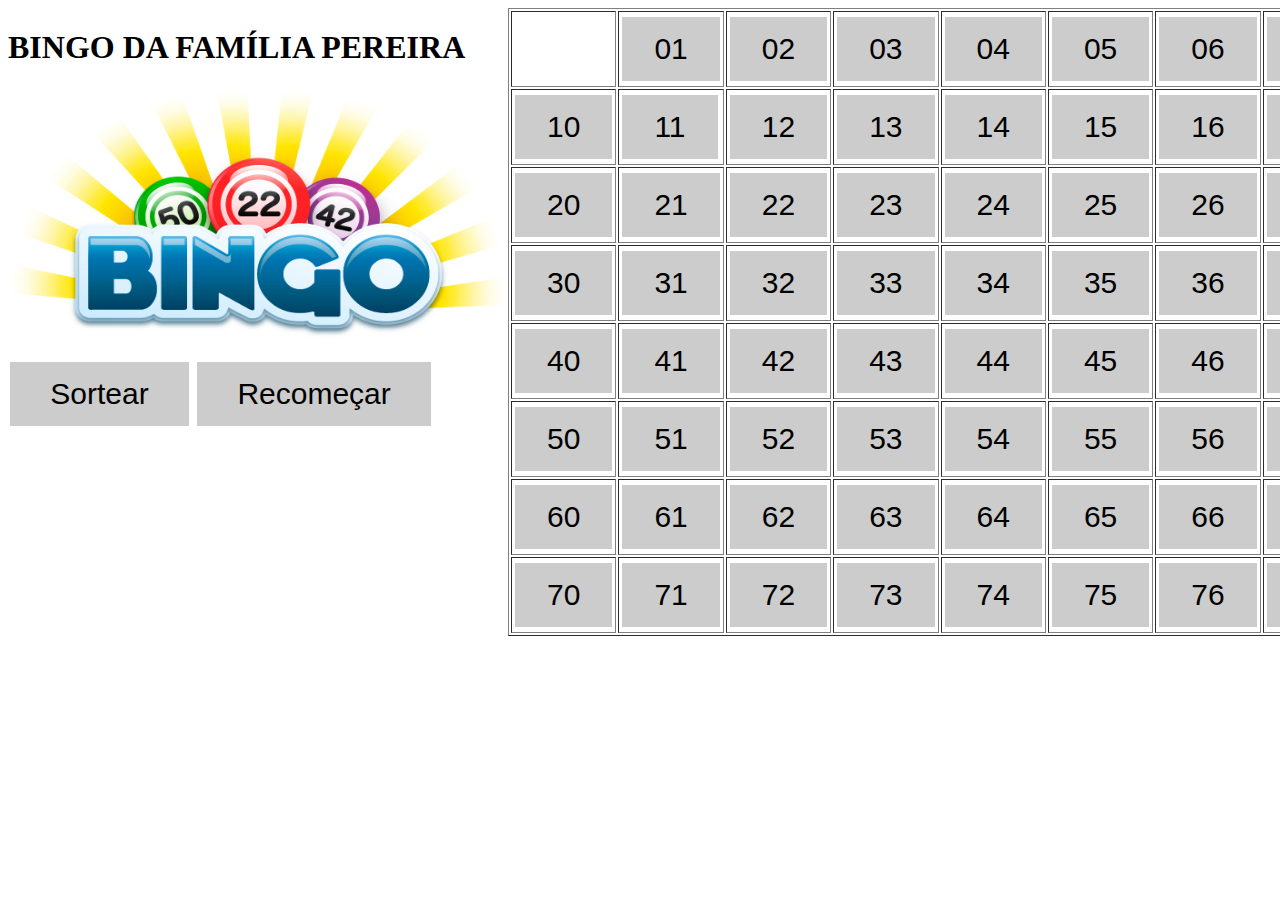
<file: bingo/joyce/index.html>
<!DOCTYPE html>
<!--
To change this license header, choose License Headers in Project Properties.
To change this template file, choose Tools | Templates
and open the template in the editor.
-->
<html >
    <head>
        <title>Bingo</title>
        <meta http-equiv="Content-Type" content="text/html;charset=utf-8" />

        <link rel="stylesheet" type="text/css" href="estilo.css" />
        <script type="text/javascript" src="javascript.js"></script>
        
    </head>
    <body id="corpo">
        <div id="site">

<div id="conteudo">
    
    
       <div id="conteudo-left">     
       <h1>BINGO DA FAMÍLIA PEREIRA</h1>
        
        <p> <img id="bingoFP" src="bingo.jpg" width=500 height="250"> </p>
        
        
        <input type="button" value=" Sortear "  onclick="sorteio()" class="button">
        <input type="button" value=" Recomeçar "  onclick="recomecar()" class="button">
        <h1><p id="parag">  </p></h1>
        <br>
        
        <br>
        </div>
        <div id="conteudo-right">
        <TABLE border="1">
            <TR>
                <TD></TD>
                <TD><input type="button" value="01" id="B1" class="button"></TD>
                <TD><input type="button" value="02" id="B2" class="button" ></TD>
                <TD><input type="button" value="03" id="B3" class="button"></TD>
                <TD><input type="button" value="04" id="B4" class="button"></TD>
                <TD><input type="button" value="05" id="B5" class="button"></TD>
                <TD><input type="button" value="06" id="B6" class="button"></TD>
                <TD><input type="button" value="07" id="B7" class="button"></TD>
                <TD><input type="button" value="08" id="B8" class="button"></TD>
                <TD><input type="button" value="09" id="B9" class="button"></TD>
            </TR>
            <TR>
                <TD><input type="button" value="10" id="B10" class="button"></TD>
                <TD><input type="button" value="11" id="B11" class="button"></TD>
                <TD><input type="button" value="12" id="B12" class="button"></TD>
                <TD><input type="button" value="13" id="B13" class="button"></TD>
                <TD><input type="button" value="14" id="B14" class="button"></TD>
                <TD><input type="button" value="15" id="B15" class="button"></TD>
                <TD><input type="button" value="16" id="B16" class="button"></TD>
                <TD><input type="button" value="17" id="B17" class="button"></TD>
                <TD><input type="button" value="18" id="B18" class="button"></TD>
                <TD><input type="button" value="19" id="B19" class="button"></TD>
            </TR>
            <TR>
                <TD><input type="button" value="20" id="B20" class="button"></TD>
                <TD><input type="button" value="21" id="B21" class="button"></TD>
                <TD><input type="button" value="22" id="B22" class="button"></TD>
                <TD><input type="button" value="23" id="B23" class="button"></TD>
                <TD><input type="button" value="24" id="B24" class="button"></TD>
                <TD><input type="button" value="25" id="B25" class="button"></TD>
                <TD><input type="button" value="26" id="B26" class="button"></TD>
                <TD><input type="button" value="27" id="B27" class="button"></TD>
                <TD><input type="button" value="28" id="B28" class="button"></TD>
                <TD><input type="button" value="29" id="B29" class="button"></TD>
            </TR>
            <TR>
                <TD><input type="button" value="30" id="B30" class="button"></TD>
                <TD><input type="button" value="31" id="B31" class="button"></TD>
                <TD><input type="button" value="32" id="B32" class="button"></TD>
                <TD><input type="button" value="33" id="B33" class="button"></TD>
                <TD><input type="button" value="34" id="B34" class="button"></TD>
                <TD><input type="button" value="35" id="B35" class="button"></TD>
                <TD><input type="button" value="36" id="B36" class="button"></TD>
                <TD><input type="button" value="37" id="B37" class="button"></TD>
                <TD><input type="button" value="38" id="B38" class="button"></TD>
                <TD><input type="button" value="39" id="B39" class="button"></TD>
            </TR>
            <TR>
                <TD><input type="button" value="40" id="B40" class="button"></TD>
                <TD><input type="button" value="41" id="B41" class="button"></TD>
                <TD><input type="button" value="42" id="B42" class="button"></TD>
                <TD><input type="button" value="43" id="B43" class="button"></TD>
                <TD><input type="button" value="44" id="B44" class="button"></TD>
                <TD><input type="button" value="45" id="B45" class="button"></TD>
                <TD><input type="button" value="46" id="B46" class="button"></TD>
                <TD><input type="button" value="47" id="B47" class="button"></TD>
                <TD><input type="button" value="48" id="B48" class="button"></TD>
                <TD><input type="button" value="49" id="B49" class="button"></TD>
            </TR>
            <TR>
                <TD><input type="button" value="50" id="B50" class="button"></TD>
                <TD><input type="button" value="51" id="B51" class="button"></TD>
                <TD><input type="button" value="52" id="B52" class="button"></TD>
                <TD><input type="button" value="53" id="B53" class="button"></TD>
                <TD><input type="button" value="54" id="B54" class="button"></TD>
                <TD><input type="button" value="55" id="B55" class="button"></TD>
                <TD><input type="button" value="56" id="B56" class="button"></TD>
                <TD><input type="button" value="57" id="B57" class="button"></TD>
                <TD><input type="button" value="58" id="B58" class="button"></TD>
                <TD><input type="button" value="59" id="B59" class="button"></TD>
            </TR>
            <TR>
                <TD><input type="button" value="60" id="B60" class="button"></TD>
                <TD><input type="button" value="61" id="B61" class="button"></TD>
                <TD><input type="button" value="62" id="B62" class="button"></TD>
                <TD><input type="button" value="63" id="B63" class="button"></TD>
                <TD><input type="button" value="64" id="B64" class="button"></TD>
                <TD><input type="button" value="65" id="B65" class="button"></TD>
                <TD><input type="button" value="66" id="B66" class="button"></TD>
                <TD><input type="button" value="67" id="B67" class="button"></TD>
                <TD><input type="button" value="68" id="B68" class="button"></TD>
                <TD><input type="button" value="69" id="B69" class="button"></TD>
            </TR>
            <TR>
                <TD><input type="button" value="70" id="B70" class="button"></TD>
                <TD><input type="button" value="71" id="B71" class="button"></TD>
                <TD><input type="button" value="72" id="B72" class="button"></TD>
                <TD><input type="button" value="73" id="B73" class="button"></TD>
                <TD><input type="button" value="74" id="B74" class="button"></TD>
                <TD><input type="button" value="75" id="B75" class="button"></TD>
                <TD><input type="button" value="76" id="B76" class="button"></TD>
                <TD><input type="button" value="77" id="B77" class="button"></TD>
                <TD><input type="button" value="78" id="B78" class="button"></TD>
                <TD><input type="button" value="79" id="B79" class="button"></TD>
            </TR>
        </table>
    </div>
      </div>
            </div>
    </body>
</html>
</file>
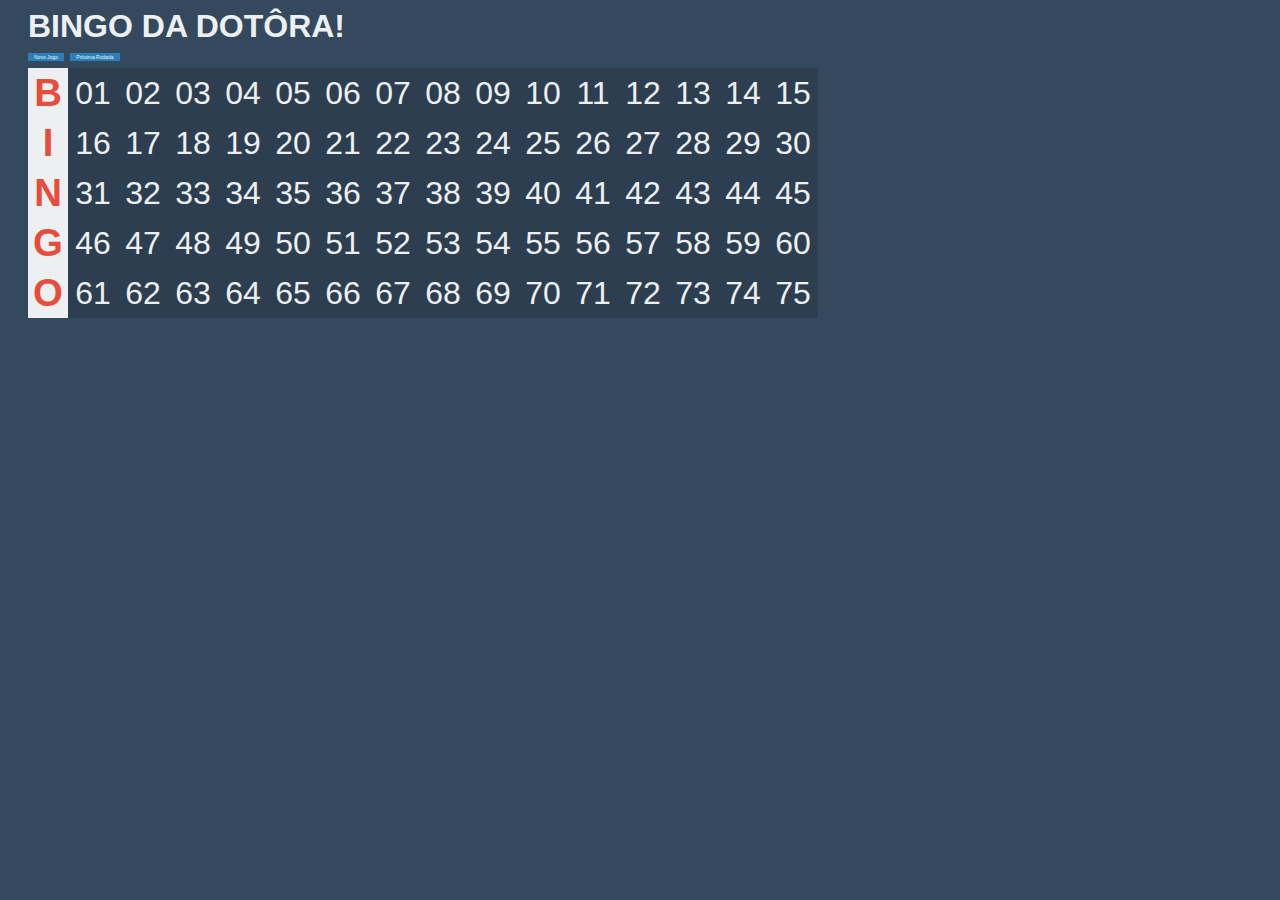
<file: stuff/bingo/index.html>
<!DOCTYPE html>
<html>
	<head>
		<meta http-equiv="Content-Type" content="text/html; charset=UTF-8"/>
		<meta name="viewport" content="width=device-width, initial-scale=1.0"/>

		<title>BINGO Online</title>

		<link href="style/style.css" type="text/css" rel="stylesheet" media="screen,projection"/>
	</head>

	<body>
		<h1>BINGO DA DOTÔRA!</h1>
		<div id="bingo-board-actions">
			<input type="button" id="bingo-board-startNewGame" value="Novo Jogo" />
			<input type="button" id="bingo-board-playNext" value="Próxima Rodada" />
		</div>
		<div id="bingo-board">
		</div>

		<script type="text/javascript" src="https://code.jquery.com/jquery-2.1.1.min.js"></script>
		<script src="script/init.js"></script>
		<script src="script/text.js"></script>
	</body>
</html>
</file>
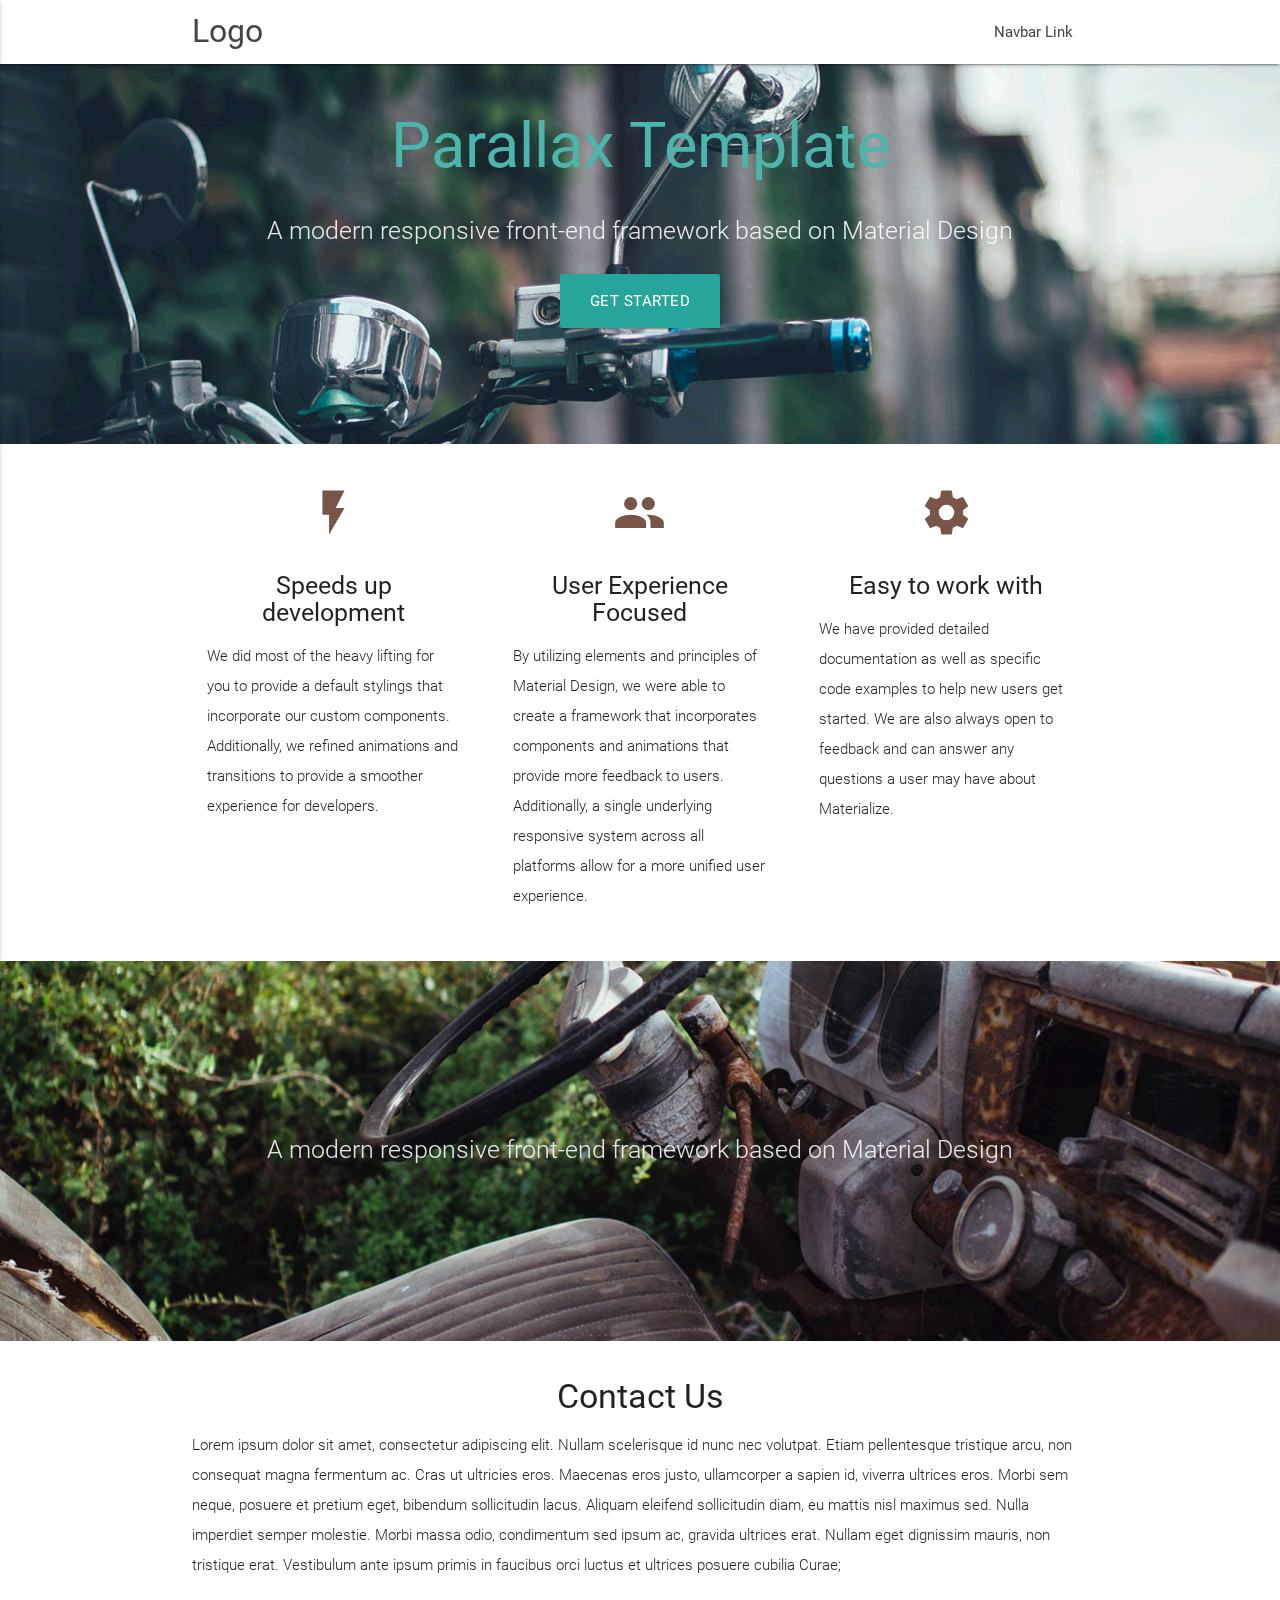
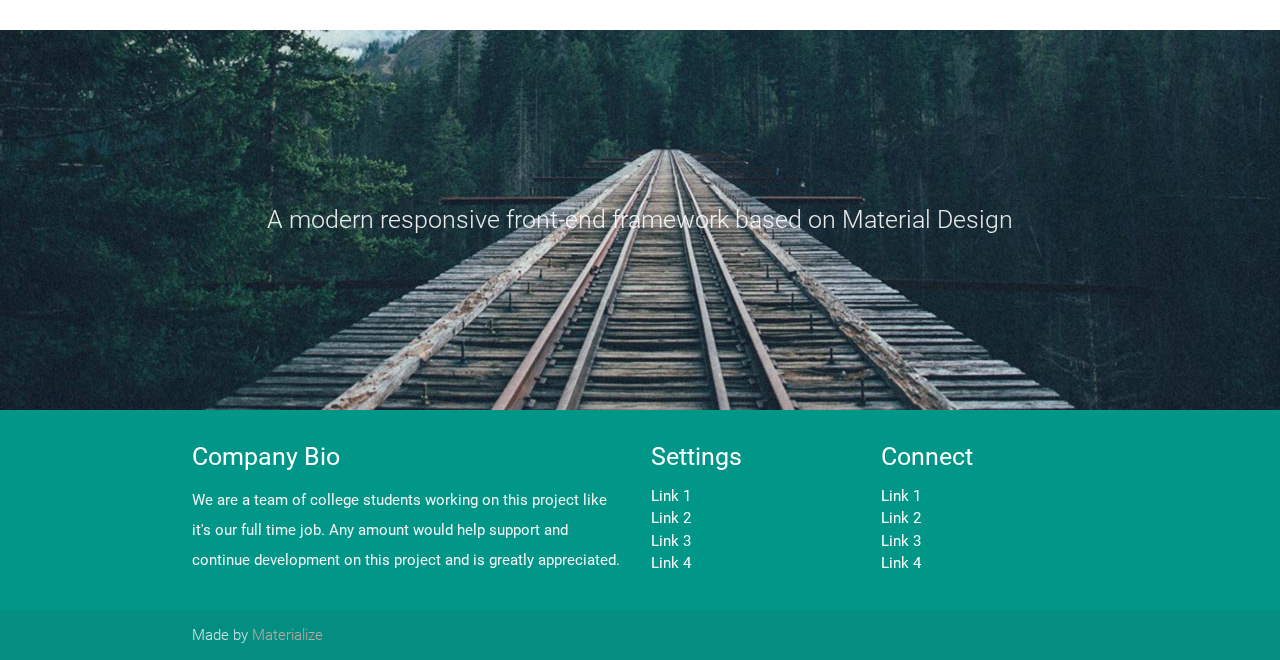
<file: stuff/materialize/parallax-template/index.html>
<!DOCTYPE html>
<html lang="en">
<head>
  <meta http-equiv="Content-Type" content="text/html; charset=UTF-8"/>
  <meta name="viewport" content="width=device-width, initial-scale=1"/>
  <title>Parallax Template - Materialize</title>

  <!-- CSS  -->
  <link href="https://fonts.googleapis.com/icon?family=Material+Icons" rel="stylesheet">
  <link href="css/materialize.css" type="text/css" rel="stylesheet" media="screen,projection"/>
  <link href="css/style.css" type="text/css" rel="stylesheet" media="screen,projection"/>
</head>
<body>
  <nav class="white" role="navigation">
    <div class="nav-wrapper container">
      <a id="logo-container" href="#" class="brand-logo">Logo</a>
      <ul class="right hide-on-med-and-down">
        <li><a href="#">Navbar Link</a></li>
      </ul>

      <ul id="nav-mobile" class="side-nav">
        <li><a href="#">Navbar Link</a></li>
      </ul>
      <a href="#" data-activates="nav-mobile" class="button-collapse"><i class="material-icons">menu</i></a>
    </div>
  </nav>

  <div id="index-banner" class="parallax-container">
    <div class="section no-pad-bot">
      <div class="container">
        <br><br>
        <h1 class="header center teal-text text-lighten-2">Parallax Template</h1>
        <div class="row center">
          <h5 class="header col s12 light">A modern responsive front-end framework based on Material Design</h5>
        </div>
        <div class="row center">
          <a href="http://materializecss.com/getting-started.html" id="download-button" class="btn-large waves-effect waves-light teal lighten-1">Get Started</a>
        </div>
        <br><br>

      </div>
    </div>
    <div class="parallax"><img src="background1.jpg" alt="Unsplashed background img 1"></div>
  </div>


  <div class="container">
    <div class="section">

      <!--   Icon Section   -->
      <div class="row">
        <div class="col s12 m4">
          <div class="icon-block">
            <h2 class="center brown-text"><i class="material-icons">flash_on</i></h2>
            <h5 class="center">Speeds up development</h5>

            <p class="light">We did most of the heavy lifting for you to provide a default stylings that incorporate our custom components. Additionally, we refined animations and transitions to provide a smoother experience for developers.</p>
          </div>
        </div>

        <div class="col s12 m4">
          <div class="icon-block">
            <h2 class="center brown-text"><i class="material-icons">group</i></h2>
            <h5 class="center">User Experience Focused</h5>

            <p class="light">By utilizing elements and principles of Material Design, we were able to create a framework that incorporates components and animations that provide more feedback to users. Additionally, a single underlying responsive system across all platforms allow for a more unified user experience.</p>
          </div>
        </div>

        <div class="col s12 m4">
          <div class="icon-block">
            <h2 class="center brown-text"><i class="material-icons">settings</i></h2>
            <h5 class="center">Easy to work with</h5>

            <p class="light">We have provided detailed documentation as well as specific code examples to help new users get started. We are also always open to feedback and can answer any questions a user may have about Materialize.</p>
          </div>
        </div>
      </div>

    </div>
  </div>


  <div class="parallax-container valign-wrapper">
    <div class="section no-pad-bot">
      <div class="container">
        <div class="row center">
          <h5 class="header col s12 light">A modern responsive front-end framework based on Material Design</h5>
        </div>
      </div>
    </div>
    <div class="parallax"><img src="background2.jpg" alt="Unsplashed background img 2"></div>
  </div>

  <div class="container">
    <div class="section">

      <div class="row">
        <div class="col s12 center">
          <h3><i class="mdi-content-send brown-text"></i></h3>
          <h4>Contact Us</h4>
          <p class="left-align light">Lorem ipsum dolor sit amet, consectetur adipiscing elit. Nullam scelerisque id nunc nec volutpat. Etiam pellentesque tristique arcu, non consequat magna fermentum ac. Cras ut ultricies eros. Maecenas eros justo, ullamcorper a sapien id, viverra ultrices eros. Morbi sem neque, posuere et pretium eget, bibendum sollicitudin lacus. Aliquam eleifend sollicitudin diam, eu mattis nisl maximus sed. Nulla imperdiet semper molestie. Morbi massa odio, condimentum sed ipsum ac, gravida ultrices erat. Nullam eget dignissim mauris, non tristique erat. Vestibulum ante ipsum primis in faucibus orci luctus et ultrices posuere cubilia Curae;</p>
        </div>
      </div>

    </div>
  </div>


  <div class="parallax-container valign-wrapper">
    <div class="section no-pad-bot">
      <div class="container">
        <div class="row center">
          <h5 class="header col s12 light">A modern responsive front-end framework based on Material Design</h5>
        </div>
      </div>
    </div>
    <div class="parallax"><img src="background3.jpg" alt="Unsplashed background img 3"></div>
  </div>

  <footer class="page-footer teal">
    <div class="container">
      <div class="row">
        <div class="col l6 s12">
          <h5 class="white-text">Company Bio</h5>
          <p class="grey-text text-lighten-4">We are a team of college students working on this project like it's our full time job. Any amount would help support and continue development on this project and is greatly appreciated.</p>


        </div>
        <div class="col l3 s12">
          <h5 class="white-text">Settings</h5>
          <ul>
            <li><a class="white-text" href="#!">Link 1</a></li>
            <li><a class="white-text" href="#!">Link 2</a></li>
            <li><a class="white-text" href="#!">Link 3</a></li>
            <li><a class="white-text" href="#!">Link 4</a></li>
          </ul>
        </div>
        <div class="col l3 s12">
          <h5 class="white-text">Connect</h5>
          <ul>
            <li><a class="white-text" href="#!">Link 1</a></li>
            <li><a class="white-text" href="#!">Link 2</a></li>
            <li><a class="white-text" href="#!">Link 3</a></li>
            <li><a class="white-text" href="#!">Link 4</a></li>
          </ul>
        </div>
      </div>
    </div>
    <div class="footer-copyright">
      <div class="container">
      Made by <a class="brown-text text-lighten-3" href="http://materializecss.com">Materialize</a>
      </div>
    </div>
  </footer>


  <!--  Scripts-->
  <script src="https://code.jquery.com/jquery-2.1.1.min.js"></script>
  <script src="js/materialize.js"></script>
  <script src="js/init.js"></script>

  </body>
</html>
</file>
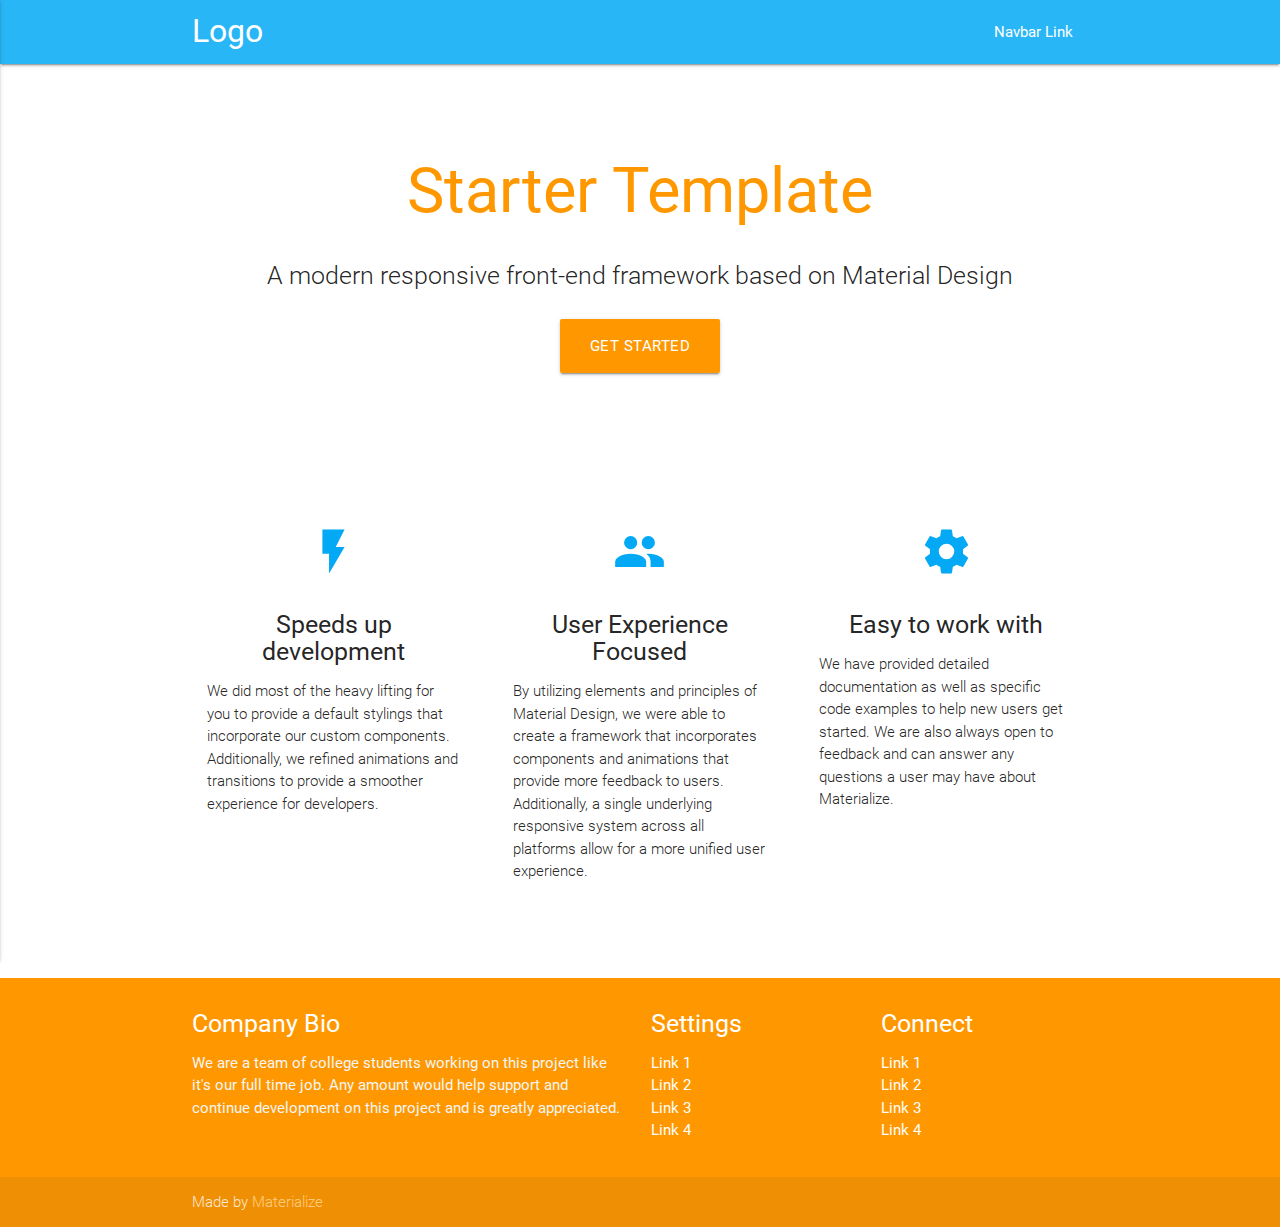
<file: stuff/materialize/starter-template/index.html>
<!DOCTYPE html>
<html lang="en">
<head>
  <meta http-equiv="Content-Type" content="text/html; charset=UTF-8"/>
  <meta name="viewport" content="width=device-width, initial-scale=1, maximum-scale=1.0"/>
  <title>Starter Template - Materialize</title>

  <!-- CSS  -->
  <link href="https://fonts.googleapis.com/icon?family=Material+Icons" rel="stylesheet">
  <link href="css/materialize.css" type="text/css" rel="stylesheet" media="screen,projection"/>
  <link href="css/style.css" type="text/css" rel="stylesheet" media="screen,projection"/>
</head>
<body>
  <nav class="light-blue lighten-1" role="navigation">
    <div class="nav-wrapper container"><a id="logo-container" href="#" class="brand-logo">Logo</a>
      <ul class="right hide-on-med-and-down">
        <li><a href="#">Navbar Link</a></li>
      </ul>

      <ul id="nav-mobile" class="side-nav">
        <li><a href="#">Navbar Link</a></li>
      </ul>
      <a href="#" data-activates="nav-mobile" class="button-collapse"><i class="material-icons">menu</i></a>
    </div>
  </nav>
  <div class="section no-pad-bot" id="index-banner">
    <div class="container">
      <br><br>
      <h1 class="header center orange-text">Starter Template</h1>
      <div class="row center">
        <h5 class="header col s12 light">A modern responsive front-end framework based on Material Design</h5>
      </div>
      <div class="row center">
        <a href="http://materializecss.com/getting-started.html" id="download-button" class="btn-large waves-effect waves-light orange">Get Started</a>
      </div>
      <br/><br/><br/><br/>

    </div>
  </div>


  <div class="container">
    <div class="section">

      <!--   Icon Section   -->
      <div class="row">
        <div class="col s12 m4">
          <div class="icon-block">
            <h2 class="center light-blue-text"><i class="material-icons">flash_on</i></h2>
            <h5 class="center">Speeds up development</h5>

            <p class="light">We did most of the heavy lifting for you to provide a default stylings that incorporate our custom components. Additionally, we refined animations and transitions to provide a smoother experience for developers.</p>
          </div>
        </div>

        <div class="col s12 m4">
          <div class="icon-block">
            <h2 class="center light-blue-text"><i class="material-icons">group</i></h2>
            <h5 class="center">User Experience Focused</h5>

            <p class="light">By utilizing elements and principles of Material Design, we were able to create a framework that incorporates components and animations that provide more feedback to users. Additionally, a single underlying responsive system across all platforms allow for a more unified user experience.</p>
          </div>
        </div>

        <div class="col s12 m4">
          <div class="icon-block">
            <h2 class="center light-blue-text"><i class="material-icons">settings</i></h2>
            <h5 class="center">Easy to work with</h5>

            <p class="light">We have provided detailed documentation as well as specific code examples to help new users get started. We are also always open to feedback and can answer any questions a user may have about Materialize.</p>
          </div>
        </div>
      </div>

    </div>
    <br><br>
  </div>

  <footer class="page-footer orange">
    <div class="container">
      <div class="row">
        <div class="col l6 s12">
          <h5 class="white-text">Company Bio</h5>
          <p class="grey-text text-lighten-4">We are a team of college students working on this project like it's our full time job. Any amount would help support and continue development on this project and is greatly appreciated.</p>


        </div>
        <div class="col l3 s12">
          <h5 class="white-text">Settings</h5>
          <ul>
            <li><a class="white-text" href="#!">Link 1</a></li>
            <li><a class="white-text" href="#!">Link 2</a></li>
            <li><a class="white-text" href="#!">Link 3</a></li>
            <li><a class="white-text" href="#!">Link 4</a></li>
          </ul>
        </div>
        <div class="col l3 s12">
          <h5 class="white-text">Connect</h5>
          <ul>
            <li><a class="white-text" href="#!">Link 1</a></li>
            <li><a class="white-text" href="#!">Link 2</a></li>
            <li><a class="white-text" href="#!">Link 3</a></li>
            <li><a class="white-text" href="#!">Link 4</a></li>
          </ul>
        </div>
      </div>
    </div>
    <div class="footer-copyright">
      <div class="container">
      Made by <a class="orange-text text-lighten-3" href="http://materializecss.com">Materialize</a>
      </div>
    </div>
  </footer>


  <!--  Scripts-->
  <script src="https://code.jquery.com/jquery-2.1.1.min.js"></script>
  <script src="js/materialize.js"></script>
  <script src="js/init.js"></script>

  </body>
</html>
</file>
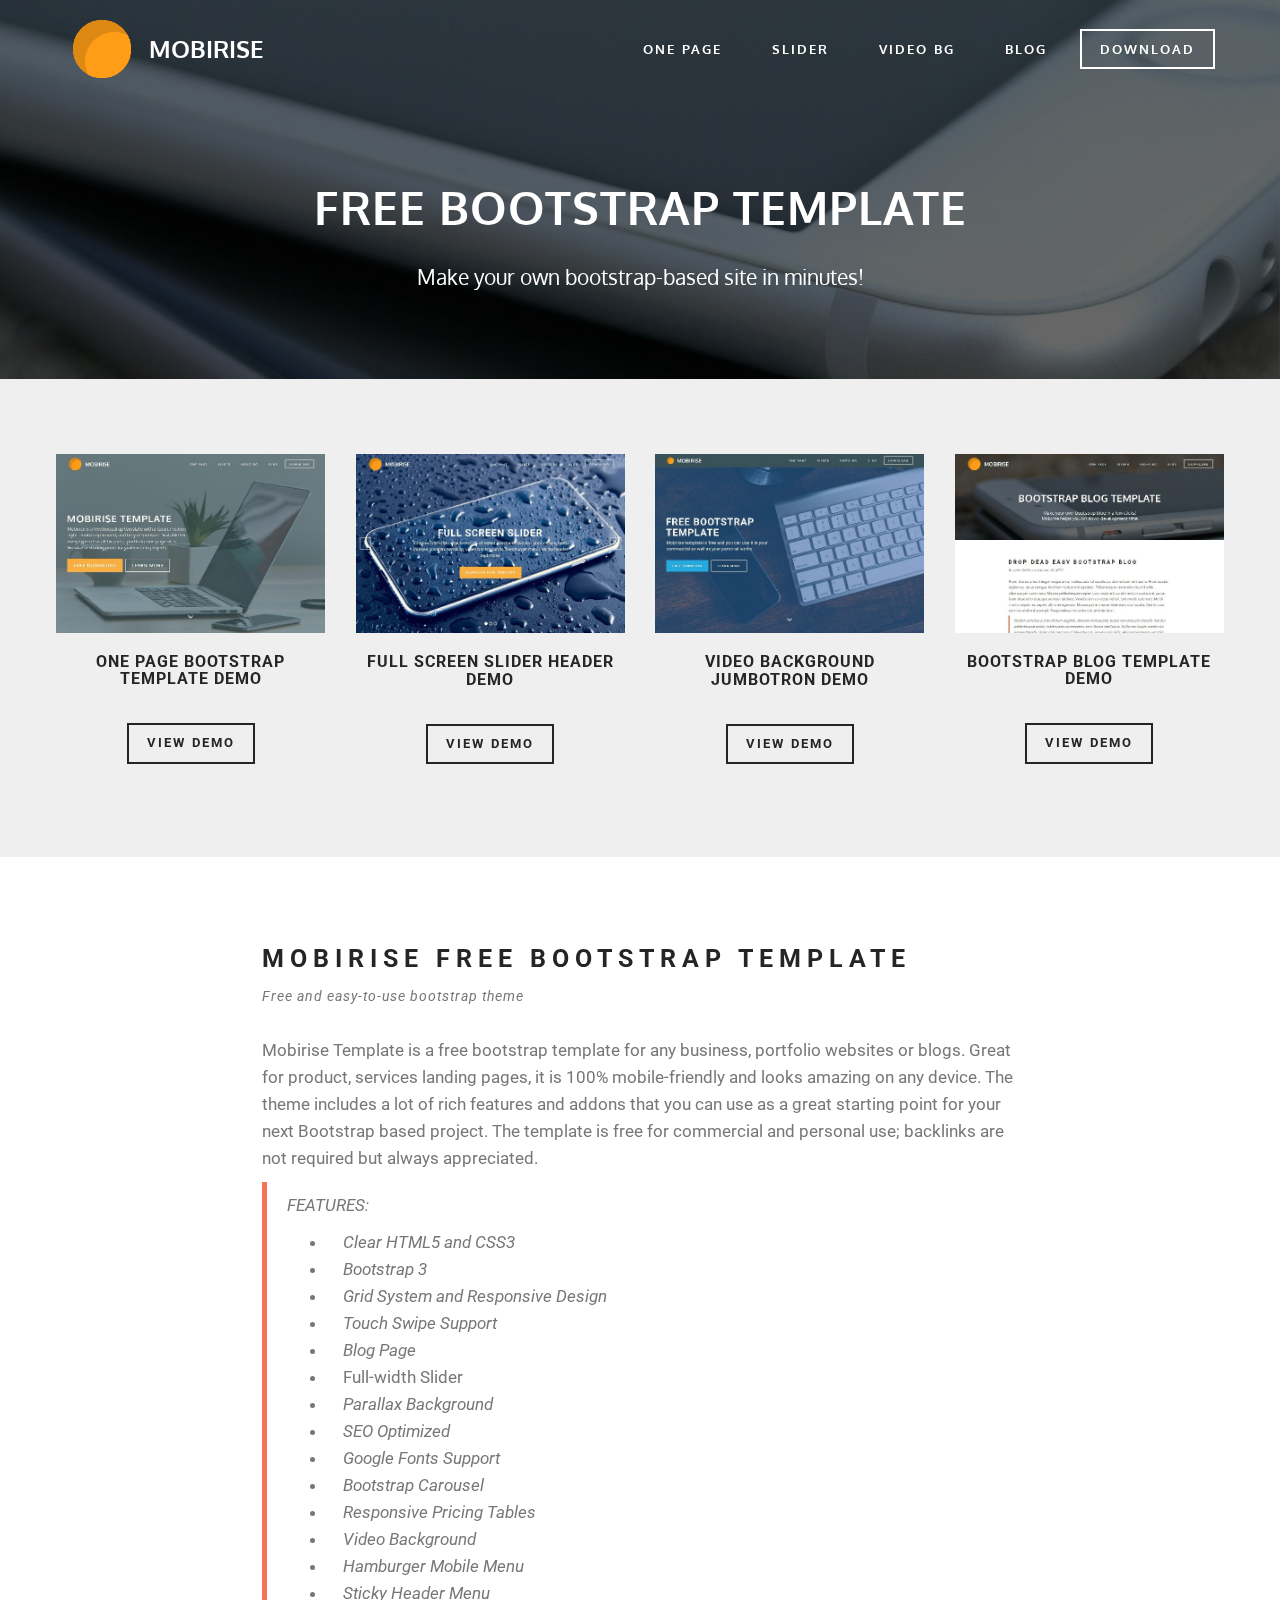
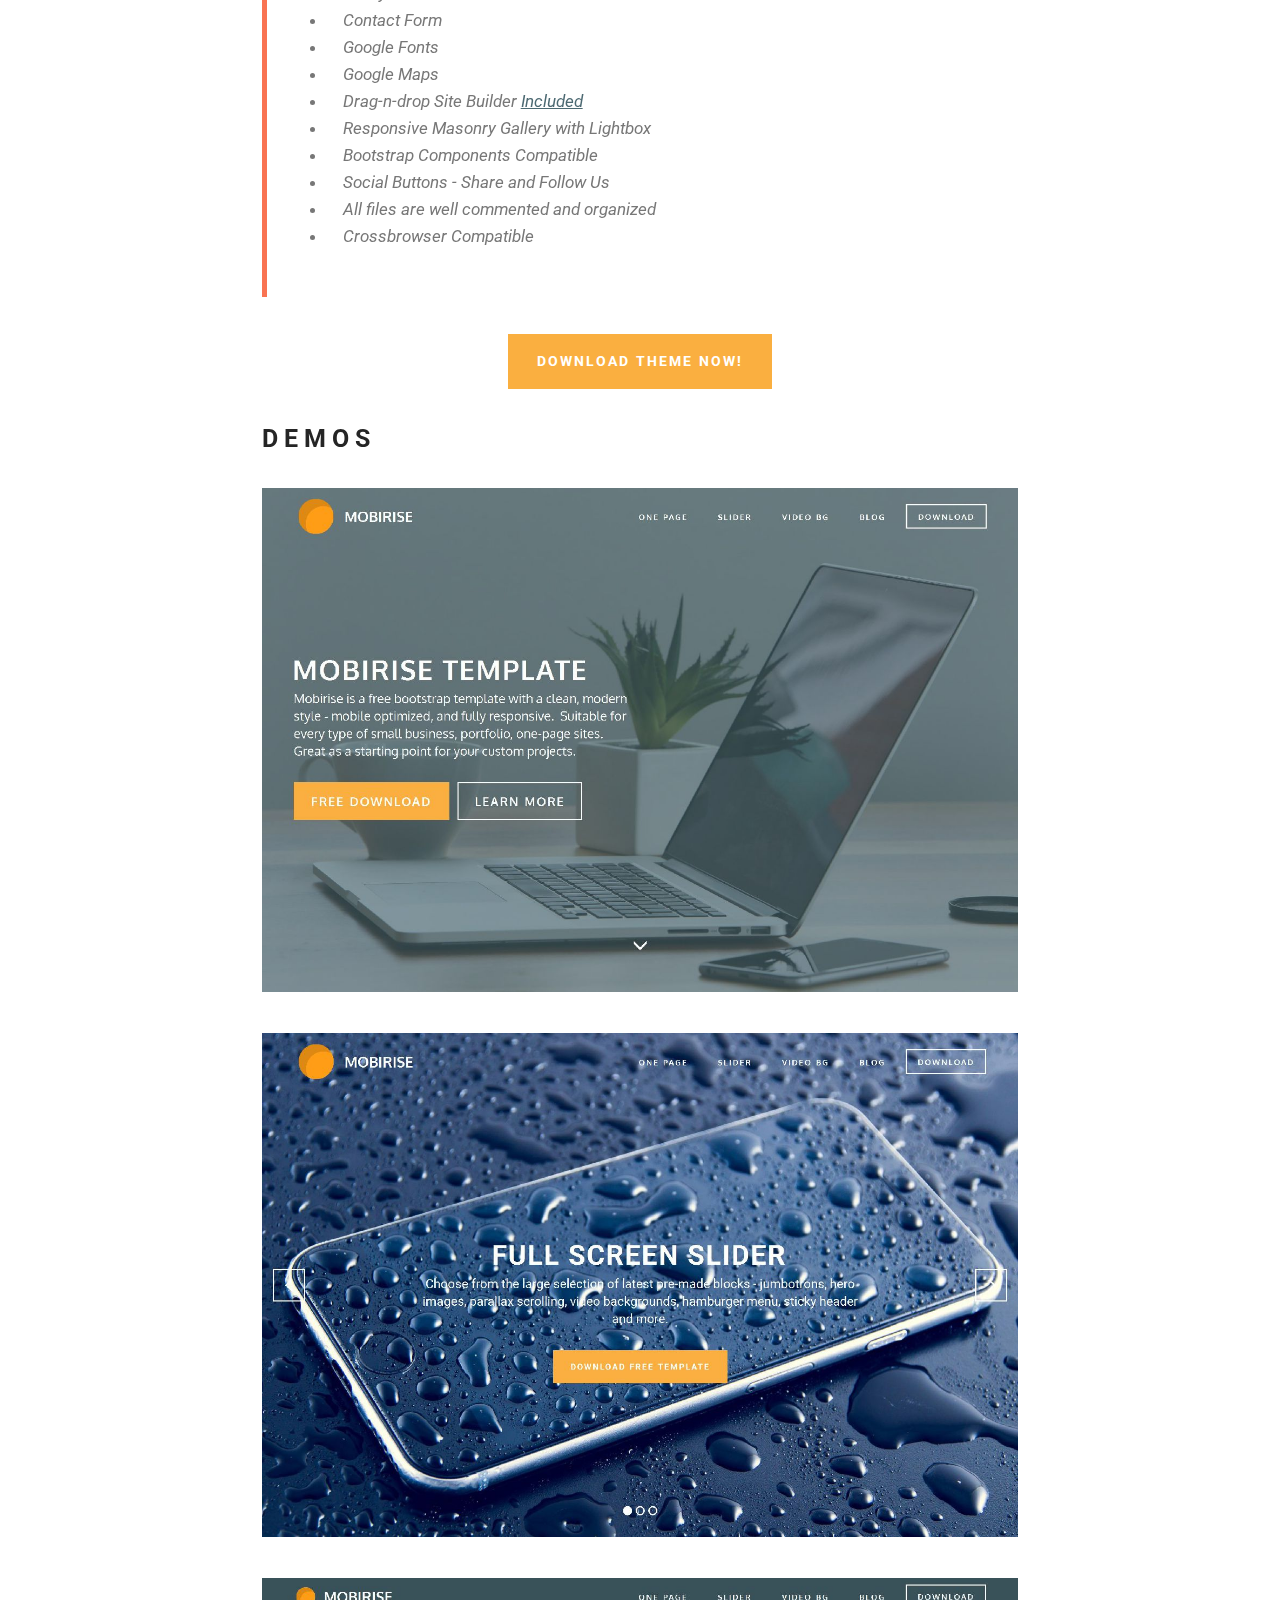
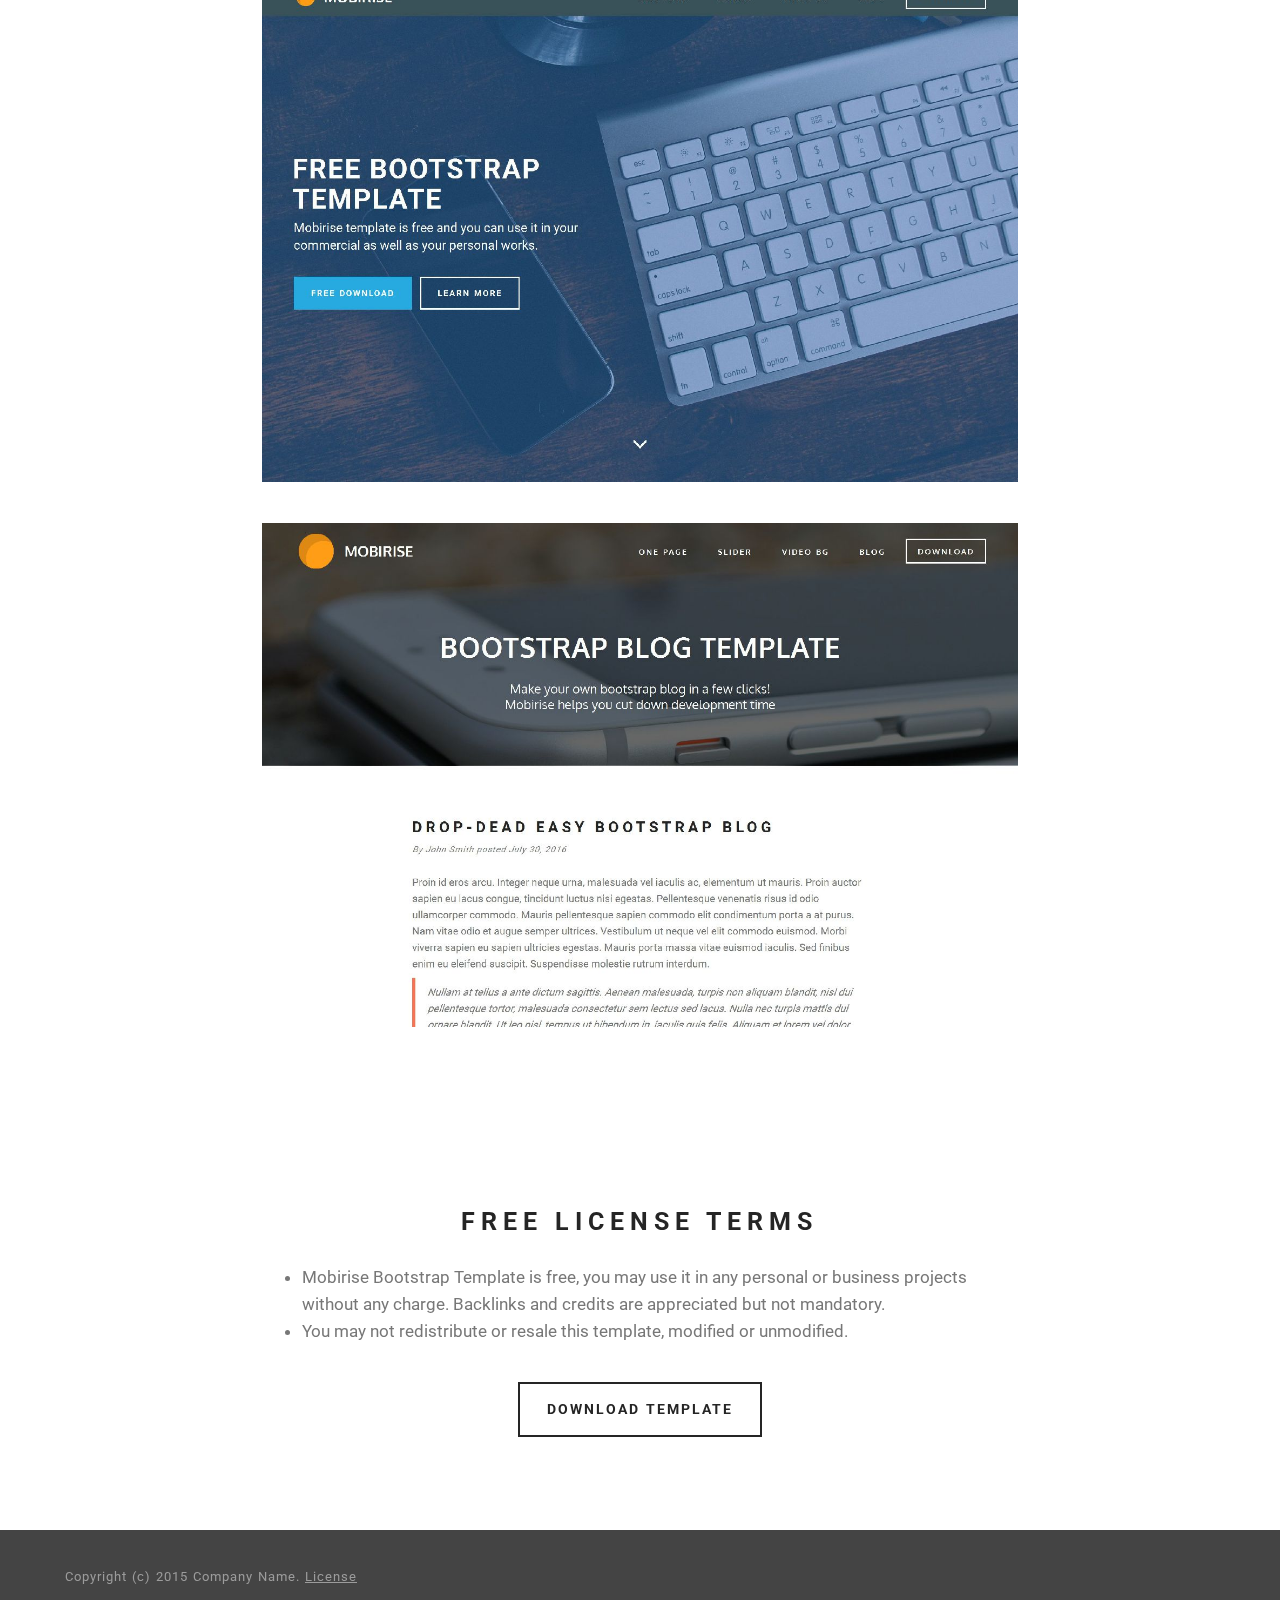
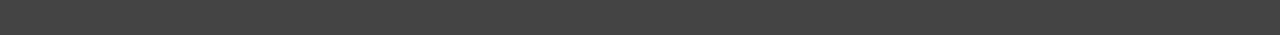
<file: stuff/mobirise/template/index.html>
<!DOCTYPE html>
<html>
<head>
    <!-- Mobirise Free Bootstrap Template, https://mobirise.com -->
  <meta charset="UTF-8">
  <meta http-equiv="X-UA-Compatible" content="IE=edge">
  <meta name="generator" content="Mobirise v2.6.1, mobirise.com">
  <meta name="viewport" content="width=device-width, initial-scale=1">
  <link rel="shortcut icon" href="assets/images/discover-mobile-350x350-16.png" type="image/x-icon">
  <meta name="description" content="Free Bootstrap Template">
  <title>Bootstrap Free Template</title>
  <link rel="stylesheet" href="https://fonts.googleapis.com/css?family=Roboto:700,400&amp;subset=cyrillic,latin,greek,vietnamese">
  <link rel="stylesheet" href="assets/bootstrap/css/bootstrap.min.css">
  <link rel="stylesheet" href="assets/mobirise/css/style.css">
  <link rel="stylesheet" href="assets/mobirise/css/mbr-additional.css" type="text/css">
  
  
</head>
<body>

<section class="mbr-navbar mbr-navbar--freeze mbr-navbar--absolute mbr-navbar--transparent mbr-navbar--sticky mbr-navbar--auto-collapse" id="menu-93">
    <div class="mbr-navbar__section mbr-section">
        <div class="mbr-section__container container">
            <div class="mbr-navbar__container">
                <div class="mbr-navbar__column mbr-navbar__column--s mbr-navbar__brand">
                    <span class="mbr-navbar__brand-link mbr-brand mbr-brand--inline">
                        <span class="mbr-brand__logo"><a href="https://mobirise.com/"><img class="mbr-navbar__brand-img mbr-brand__img" src="assets/images/discover-mobile-350x350-53.png" alt="Mobirise"></a></span>
                        <span class="mbr-brand__name"><a class="mbr-brand__name text-white" href="https://mobirise.com/">MOBIRISE</a></span>
                    </span>
                </div>
                <div class="mbr-navbar__hamburger mbr-hamburger text-white"><span class="mbr-hamburger__line"></span></div>
                <div class="mbr-navbar__column mbr-navbar__menu">
                    <nav class="mbr-navbar__menu-box mbr-navbar__menu-box--inline-right">
                        <div class="mbr-navbar__column"><ul class="mbr-navbar__items mbr-navbar__items--right mbr-buttons mbr-buttons--freeze mbr-buttons--right btn-decorator mbr-buttons--active"><li class="mbr-navbar__item"><a class="mbr-buttons__link btn text-white" href="one-page.html">ONE PAGE</a></li> <li class="mbr-navbar__item"><a class="mbr-buttons__link btn text-white" href="slider.html">SLIDER</a></li><li class="mbr-navbar__item"><a class="mbr-buttons__link btn text-white" href="video-background.html">VIDEO BG</a></li> <li class="mbr-navbar__item"><a class="mbr-buttons__link btn text-white" href="blog.html">BLOG</a></li></ul></div>
                        <div class="mbr-navbar__column"><ul class="mbr-navbar__items mbr-navbar__items--right mbr-buttons mbr-buttons--freeze mbr-buttons--right btn-inverse mbr-buttons--active"><li class="mbr-navbar__item"><a class="mbr-buttons__btn btn btn-default" href="https://mobirise.com/bootstrap-template/mobirise-free-template.zip">DOWNLOAD</a></li></ul></div>
                    </nav>
                </div>
            </div>
        </div>
    </div>
</section>

<section class="content-2 simple col-1 col-undefined mbr-parallax-background mbr-after-navbar" id="content5-92" style="background-image: url(assets/images/iphone-6-458153-1920-1920x1285-12.jpg);">
    <div class="mbr-overlay" style="opacity: 0.6; background-color: rgb(0, 0, 0);"></div>
    <div class="container">
        <div class="row">
            <div>
                <div class="thumbnail">
                    <div class="caption">
                        <h3>FREE BOOTSTRAP TEMPLATE</h3>
                        <div><p>Make your own bootstrap-based site in minutes! <br></p></div>
                    </div>
                </div>
            </div>
        </div>
    </div>
</section>

<section class="content-2 col-4" id="features1-108" style="background-color: rgb(239, 239, 239);">
    
    <div class="container">
        <div class="row">
            <div>
                <div class="thumbnail">
                    <div class="image"><a href="one-page.html"><img class="undefined" src="assets/images/one-page-2509x1670-67.jpg"></a></div>
                    <div class="caption">
                        <div>
                            <h3>ONE PAGE BOOTSTRAP TEMPLATE DEMO</h3>
                            
                        </div>
                        <p class="group"><a href="one-page.html" class="btn btn-default">VIEW DEMO</a></p>
                    </div>
                </div>
            </div>
            <div>
                <div class="thumbnail">
                    <div class="image"><a href="slider.html"><img class="undefined" src="assets/images/slider-2511x1674-11.jpg"></a></div>
                    <div class="caption">
                        <div>
                            <h3>FULL SCREEN SLIDER HEADER DEMO</h3>
                            
                        </div>
                        <p class="group"><a href="slider.html" class="btn btn-default">VIEW DEMO</a></p>
                    </div>
                </div>
            </div>
            <div>
                <div class="thumbnail">
                    <div class="image"><a href="video-background.html"><img class="undefined" src="assets/images/video-bg-2510x1672-94.jpg"></a></div>
                    <div class="caption">
                        <div>
                            <h3>VIDEO BACKGROUND JUMBOTRON DEMO</h3>
                            
                        </div>
                        <p class="group"><a href="video-background.html" class="btn btn-default">VIEW DEMO</a></p>
                    </div>
                </div>
            </div>
            <div>
                <div class="thumbnail">
                    <div class="image"><a href="blog.html"><img class="undefined" src="assets/images/blog-2511x1670-3.jpg"></a></div>
                    <div class="caption">
                        <div>
                            <h3>BOOTSTRAP BLOG TEMPLATE DEMO</h3>
                            
                        </div>
                        <p class="group"><a href="blog.html" class="btn btn-default">VIEW DEMO</a></p>
                    </div>
                </div>
            </div>
        </div>
    </div>
</section>

<section class="mbr-section" id="header3-109">
    <div class="mbr-section__container container mbr-section__container--first">
        <div class="mbr-header mbr-header--wysiwyg row">
            <div class="col-sm-8 col-sm-offset-2">
                <h3 class="mbr-header__text">MOBIRISE FREE BOOTSTRAP TEMPLATE</h3>
                <p class="mbr-header__subtext">Free and easy-to-use bootstrap theme</p>
            </div>
        </div>
    </div>
</section>

<section class="mbr-section" id="content1-96">
    <div class="mbr-section__container container mbr-section__container--middle">
        <div class="row">
            <div class="mbr-article mbr-article--wysiwyg col-sm-8 col-sm-offset-2"><p>Mobirise Template is a free bootstrap template for any business, portfolio websites or blogs. Great for product, services landing pages, it is 100% mobile-friendly and looks amazing on any device. The theme includes a lot of rich features and addons that you can use as a great starting point for your next Bootstrap based project. The template is free for commercial and personal use; backlinks are not required but always appreciated.</p><blockquote><p><em>FEATURES:</em></p><ul><li><em>&nbsp; &nbsp; Clear HTML5 and CSS3</em></li><li><em>&nbsp; &nbsp; Bootstrap 3</em></li><li><em>&nbsp; &nbsp; Grid System and Responsive Design</em></li><li><em>&nbsp; &nbsp; Touch Swipe Support</em></li><li><em>&nbsp; &nbsp; Blog Page</em></li><li>&nbsp; &nbsp; Full-width Slider</li><li><em>&nbsp; &nbsp; Parallax Background</em></li><li><em>&nbsp; &nbsp; SEO Optimized</em></li><li><em>&nbsp; &nbsp; Google Fonts Support</em></li><li><em>&nbsp; &nbsp; Bootstrap Carousel</em></li><li><em>&nbsp; &nbsp; Responsive Pricing Tables</em></li><li><em>&nbsp; &nbsp; Video Background</em></li><li><em>&nbsp; &nbsp; Hamburger Mobile Menu</em></li><li><em>&nbsp; &nbsp; Sticky Header Menu</em></li><li><em>&nbsp; &nbsp; Contact Form</em></li><li><em>&nbsp; &nbsp; Google Fonts</em></li><li><em>&nbsp; &nbsp; Google Maps</em></li><li><em>&nbsp; &nbsp; Drag-n-drop Site Builder <a href="https://mobirise.com/" target="_blank">Included</a></em><br></li><li><em>&nbsp; &nbsp; Responsive Masonry Gallery with Lightbox</em><br></li><li><em>&nbsp; &nbsp; Bootstrap Components Compatible</em></li><li><em>&nbsp; &nbsp; Social Buttons - Share and Follow Us</em></li><li><em>&nbsp; &nbsp; All files are well commented and organized</em><br></li><li><em>&nbsp; &nbsp; Crossbrowser Compatible</em></li></ul><p><em><br></em></p></blockquote></div>
        </div>
    </div>
</section>

<section class="mbr-section" id="buttons1-115">
    <div class="mbr-section__container container mbr-section__container--middle">
        <div class="row">
            <div class="col-sm-8 col-sm-offset-2">
                <div class="mbr-buttons mbr-buttons--center"><a class="mbr-buttons__btn btn btn-lg btn-warning" href="https://mobirise.com/bootstrap-template/mobirise-free-template.zip">DOWNLOAD THEME NOW!</a> </div>
            </div>
        </div>
    </div>
</section>

<section class="mbr-section" id="header3-110">
    <div class="mbr-section__container container mbr-section__container--middle">
        <div class="mbr-header mbr-header--wysiwyg row">
            <div class="col-sm-8 col-sm-offset-2">
                <h3 class="mbr-header__text">DEMOS</h3>
                
            </div>
        </div>
    </div>
</section>

<section class="mbr-section" id="image2-97">
    <div class="mbr-section__container container mbr-section__container--middle">
        <div class="row">
            <div class="col-sm-8 col-sm-offset-2">
                <figure class="mbr-figure mbr-figure--wysiwyg mbr-figure--full-width mbr-figure--caption-outside-bottom mbr-figure--no-bg">

                    <div><a href="one-page.html"><img class="mbr-figure__img" src="assets/images/one-page-2509x1670-22.jpg"></a></div>
                    
                </figure>
            </div>
        </div>
    </div>
</section>

<section class="mbr-section" id="image2-111">
    <div class="mbr-section__container container mbr-section__container--middle">
        <div class="row">
            <div class="col-sm-8 col-sm-offset-2">
                <figure class="mbr-figure mbr-figure--wysiwyg mbr-figure--full-width mbr-figure--caption-inside-bottom">

                    <div><a href="slider.html"><img class="mbr-figure__img" src="assets/images/slider-2511x1674-33.jpg"></a></div>
                    
                </figure>
            </div>
        </div>
    </div>
</section>

<section class="mbr-section" id="image2-113">
    <div class="mbr-section__container container mbr-section__container--middle">
        <div class="row">
            <div class="col-sm-8 col-sm-offset-2">
                <figure class="mbr-figure mbr-figure--wysiwyg mbr-figure--full-width mbr-figure--caption-inside-bottom">

                    <div><a href="video-background.html"><img class="mbr-figure__img" src="assets/images/video-bg-2510x1672-73.jpg"></a></div>
                    
                </figure>
            </div>
        </div>
    </div>
</section>

<section class="mbr-section" id="image2-114">
    <div class="mbr-section__container container mbr-section__container--last">
        <div class="row">
            <div class="col-sm-8 col-sm-offset-2">
                <figure class="mbr-figure mbr-figure--wysiwyg mbr-figure--full-width mbr-figure--caption-inside-bottom">

                    <div><a href="blog.html"><img class="mbr-figure__img" src="assets/images/blog-2511x1670-64.jpg"></a></div>
                    
                </figure>
            </div>
        </div>
    </div>
</section>

<section class="mbr-section mbr-section--relative mbr-section--fixed-size mbr-parallax-background" id="msg-box3-117" style="background-image: url(assets/images/imac-605421-1920-1920x1275-41.jpg);">
    <div class="mbr-overlay" style="opacity: 0.8; background-color: rgb(255, 255, 255);"></div>
    <div class="mbr-section__container container mbr-section__container--first">
        <div class="mbr-header mbr-header--wysiwyg row">
            <div class="col-sm-8 col-sm-offset-2">
                <h3 class="mbr-header__text">FREE LICENSE TERMS</h3>
                
            </div>
        </div>
    </div>
    <div class="mbr-section__container container mbr-section__container--middle">
        <div class="row">
            <div class="mbr-article mbr-article--wysiwyg col-sm-8 col-sm-offset-2"><ul><li>Mobirise Bootstrap Template is free, you may use it in any personal or business projects without any charge. Backlinks and credits are appreciated but not mandatory.</li><li>You may not redistribute or resale this template, modified or unmodified.<br></li></ul></div>
        </div>
    </div>
    <div class="mbr-section__container container mbr-section__container--last">
        <div class="row">
            <div class="col-sm-8 col-sm-offset-2">
                <div class="mbr-buttons mbr-buttons--center"><a class="mbr-buttons__btn btn btn-lg btn-default" href="https://mobirise.com/bootstrap-template/mobirise-free-template.zip">DOWNLOAD TEMPLATE</a></div>
            </div>
        </div>
    </div>
</section>

<footer class="mbr-section mbr-section--relative mbr-section--fixed-size" id="footer1-94" style="background-color: rgb(68, 68, 68);">
    
    <div class="mbr-section__container container">
        <div class="mbr-footer mbr-footer--wysiwyg row">
            <div class="col-sm-12">
                <p class="mbr-footer__copyright"></p><p>Copyright (c) 2015 Company Name. <a href="https://mobirise.com/bootstrap-template/license.txt" class="text-gray">License</a></p><p></p>
            </div>
        </div>
    </div>
</footer>


  <script src="assets/jquery/jquery.min.js"></script>
  <script src="assets/bootstrap/js/bootstrap.min.js"></script>
  <script src="assets/smooth-scroll/SmoothScroll.js"></script>
  <script src="assets/jarallax/jarallax.js"></script>
  <script src="assets/mobirise/js/script.js"></script>
  
  
</body>
</html>
</file>
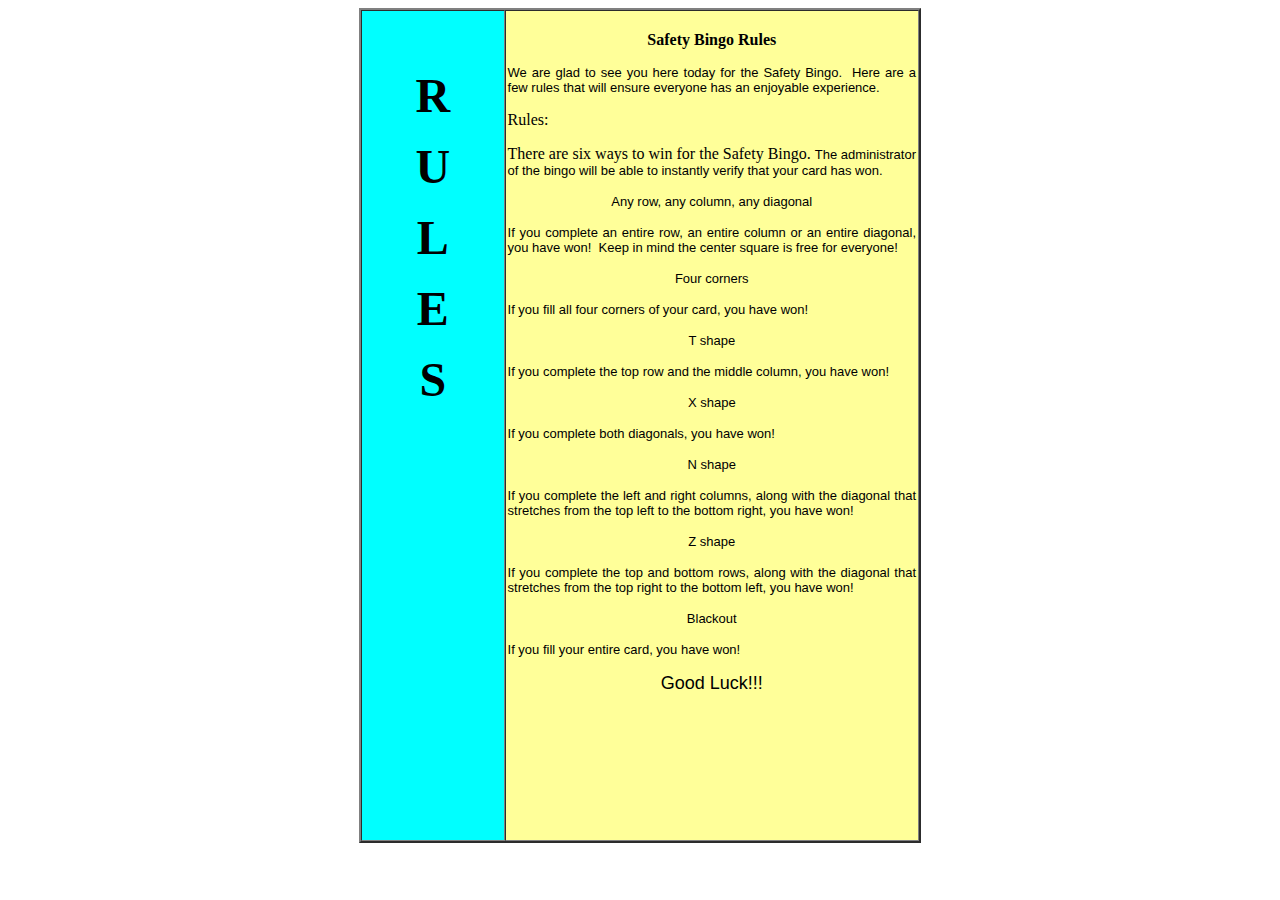
<file: bingo/bingoware/config/rules.html>
<!DOCTYPE HTML PUBLIC "-//W3C//DTD HTML 4.0 Transitional//EN">
<HTML><HEAD><TITLE>Bingo Rules</TITLE></HEAD>


<BODY text=#000000 vLink=#33ccff aLink=#ffff99 link=#33cc33 bgColor=#ffffff >
<Center>
<TABLE height=835 cellSpacing=0 cellPadding=2 width=562 border=2>
  <TBODY>
  <TR>
    <TD class=header vAlign=top width=163 height="810" bgcolor="#00FFFF">
      <p align="center"><font size="7"><b><br>
      R</b></font></p>
      <p align="center"><font size="7"><b>U</b></font></p>
      <p align="center"><font size="7"><b>L</b></font></p>
      <p align="center"><font size="7"><b>E</b></font></p>
      <p align="center"><font size="7"><b>S</b></font></TD>
    <TD class=bodytext vAlign=top width=491 height="810" bgcolor="#FFFF99">
      <P align=center><BR><B class=headblue>Safety Bingo Rules</B></P>
      <P align=justify><font face="Arial, Helvetica, sans-serif" color="#000000" size="2">We
      are glad to see you here today for the Safety Bingo.&nbsp; Here are a few
      rules that will ensure everyone has an enjoyable experience.&nbsp; </font></P>
      <P align=justify><SPAN class=header>Rules:</SPAN></P>
      <P align=justify>There are six ways to win for the Safety Bingo. <font face="Arial, Helvetica, sans-serif" color="#000000" size="2">The
      administrator of the bingo will be able to instantly verify that your card
      has won.</font></P>
      <P align=center><font class="headblue" face="Arial, Helvetica, sans-serif" color="#000000" size="2">Any
      row, any column, any diagonal</font></P>
      <P align=justify><font face="Arial, Helvetica, sans-serif" color="#000000" size="2">If
      you complete an entire row, an entire column or an entire diagonal, you
      have won!&nbsp; Keep in mind the center square is free for everyone!</font></P>
      <P align=center><FONT class=headblue face="Arial, Helvetica, sans-serif" 
      color=#000000 size=2>Four corners</FONT></P>
      <P align=justify><font face="Arial, Helvetica, sans-serif" color="#000000" size="2">If
      you fill all four corners of your card, you have won!</font></P>
      <P align=center><font class="headblue" face="Arial, Helvetica, sans-serif" color="#000000" size="2">T
      shape</font></P>
      <P align=justify><font face="Arial, Helvetica, sans-serif" color="#000000" size="2">If
      you complete the top row and the middle column, you have won!</font></P>
      <P align=center><font class="headblue" face="Arial, Helvetica, sans-serif" color="#000000" size="2">X
      shape</font></P>
      <P align=justify><font face="Arial, Helvetica, sans-serif" color="#000000" size="2">If
      you complete both diagonals, you have won!</font></P>
      <P align=center><font class="headblue" face="Arial, Helvetica, sans-serif" color="#000000" size="2">N
      shape</font></P>
      <P align=justify><font face="Arial, Helvetica, sans-serif" color="#000000" size="2">If
      you complete the left and right columns, along with the diagonal that
      stretches from the top left to the bottom right, you have won!</font></P>
      <P align=center><font class="headblue" face="Arial, Helvetica, sans-serif" color="#000000" size="2">Z
      shape</font></P>
      <P align=justify><font face="Arial, Helvetica, sans-serif" color="#000000" size="2">If
      you complete the top and bottom rows, along with the diagonal that
      stretches from the top right to the bottom left, you have won!</font></P>
      <P align=center><font class="headblue" face="Arial, Helvetica, sans-serif" color="#000000" size="2">Blackout</font></P>
      <P align=justify><font face="Arial, Helvetica, sans-serif" color="#000000" size="2">If
      you fill your entire card, you have won!</font></P>
      <P align=center><font class="headblue" face="Arial, Helvetica, sans-serif" color="#000000" size="4">Good
      Luck!!!</font></P>
    </TD></TR></TBODY></TABLE><SPAN class=headblue></SPAN><SPAN 
class=textsmall></SPAN><SPAN class=linkbold></SPAN><SPAN 
class=textsmall></SPAN><SPAN class=link></SPAN><SPAN class=header></SPAN><SPAN 
class=textsmall></SPAN><SPAN class=bodybold></SPAN><SPAN 
class=header></SPAN><SPAN class=header></SPAN><SPAN 
class=headyellow></SPAN><SPAN class=new></SPAN></Center></BODY></HTML>
</file>
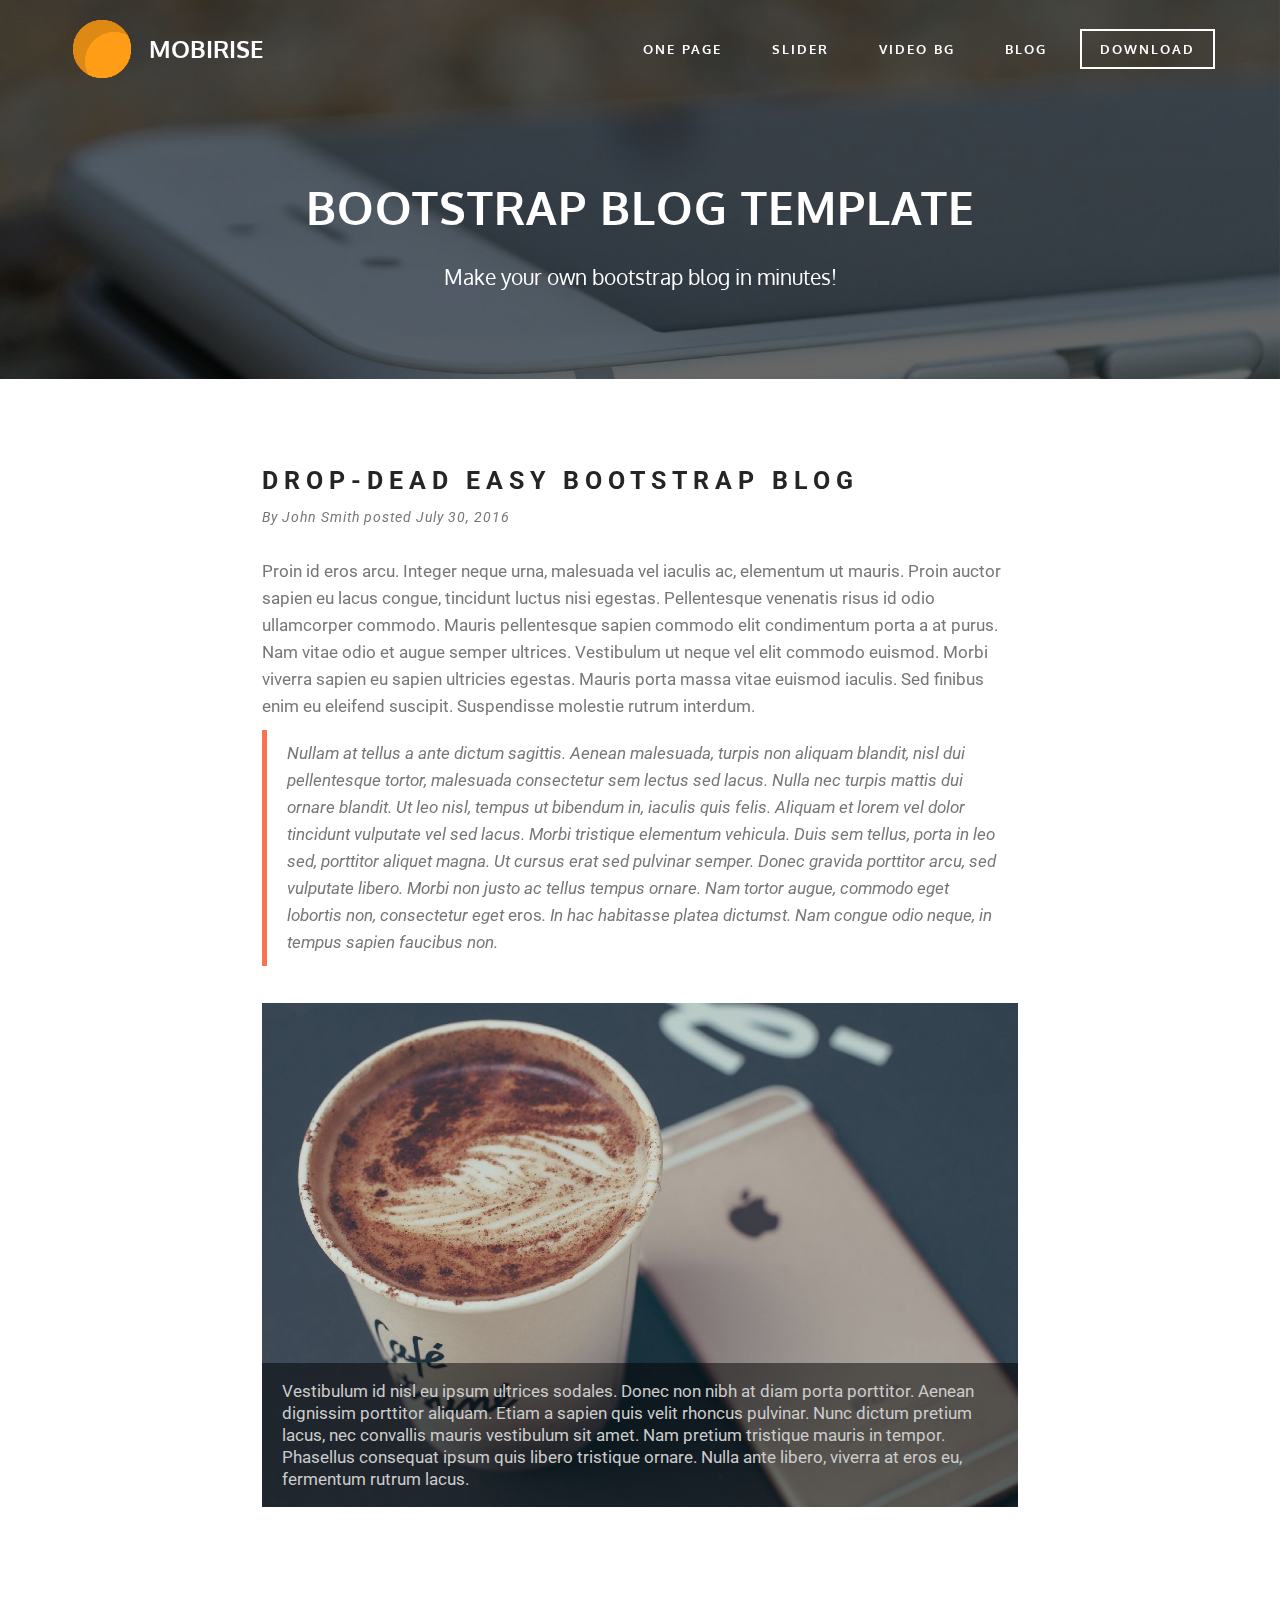
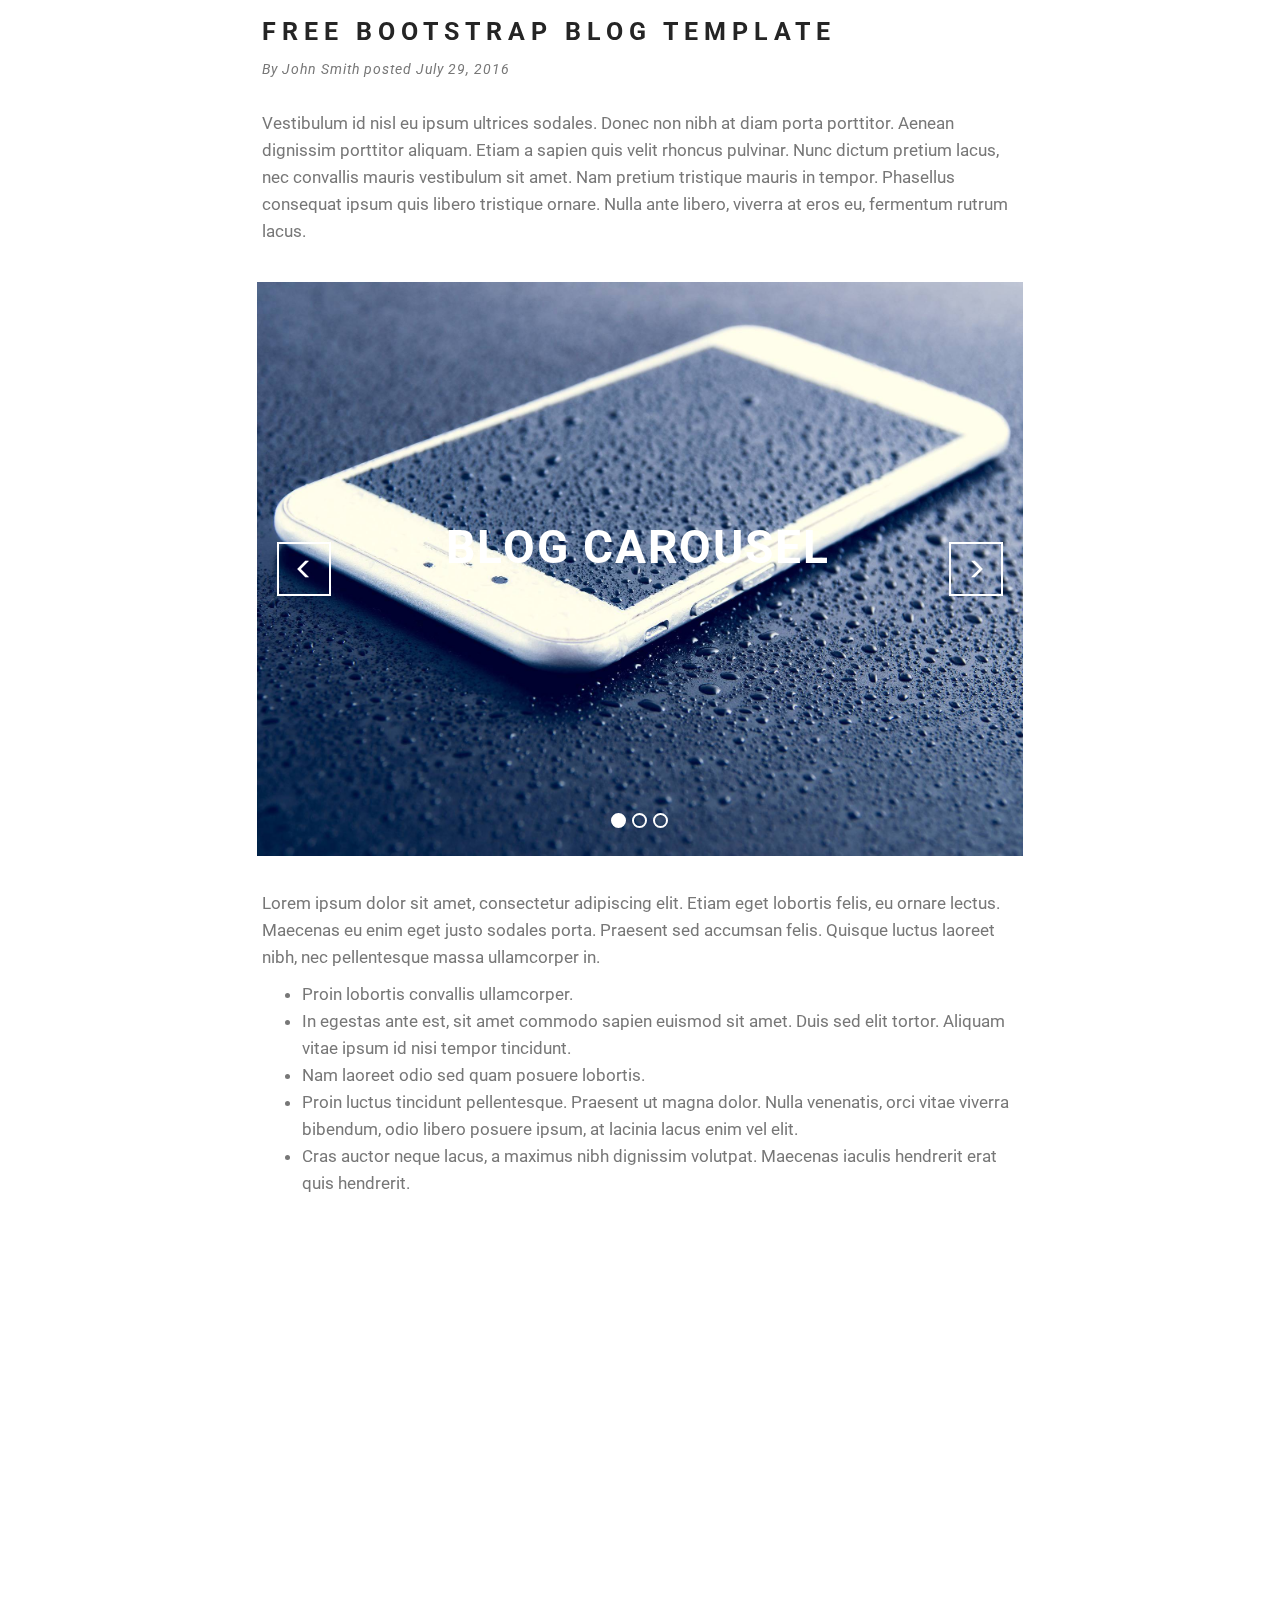
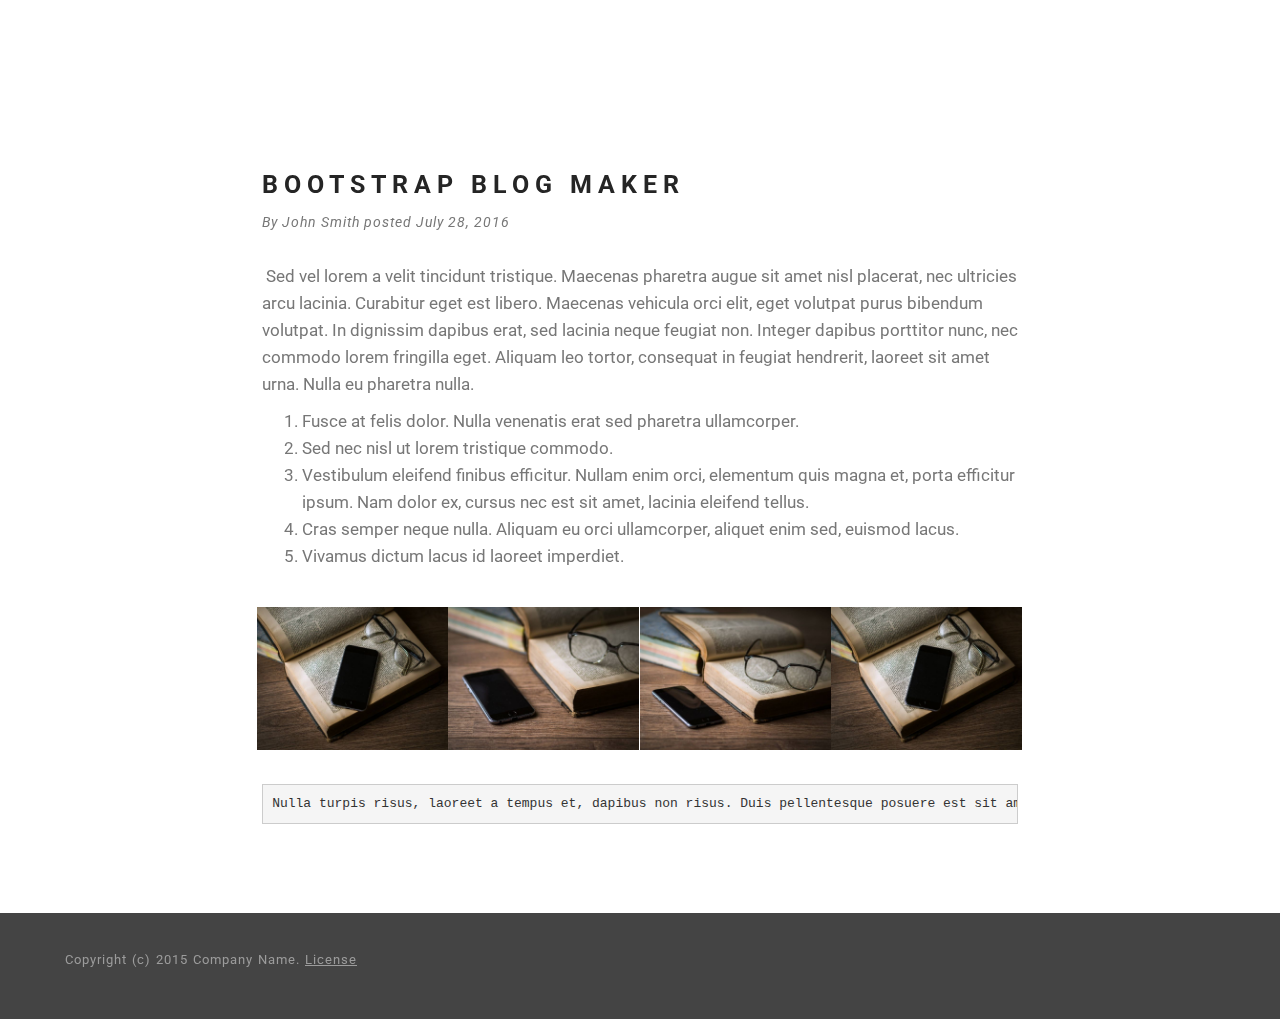
<file: stuff/mobirise/template/blog.html>
<!DOCTYPE html>
<html>
<head>

  <meta charset="UTF-8">
  <meta http-equiv="X-UA-Compatible" content="IE=edge">
  <meta name="generator" content="Mobirise v2.6.1, mobirise.com">
  <meta name="viewport" content="width=device-width, initial-scale=1">
  <link rel="shortcut icon" href="assets/images/discover-mobile-350x350-16.png" type="image/x-icon">
  <meta name="description" content="Free Bootstrap Blog Template">
  <title>Bootstrap blog template</title>
  <link rel="stylesheet" href="https://fonts.googleapis.com/css?family=Roboto:700,400&amp;subset=cyrillic,latin,greek,vietnamese">
  <link rel="stylesheet" href="assets/bootstrap/css/bootstrap.min.css">
  <link rel="stylesheet" href="assets/mobirise/css/style.css">
  <link rel="stylesheet" href="assets/mobirise-slider/style.css">
  <link rel="stylesheet" href="assets/mobirise-gallery/style.css">
  <link rel="stylesheet" href="assets/mobirise/css/mbr-additional.css" type="text/css">
  
  
</head>
<body>

<section class="mbr-navbar mbr-navbar--freeze mbr-navbar--absolute mbr-navbar--transparent mbr-navbar--sticky mbr-navbar--auto-collapse" id="menu-59">
    <div class="mbr-navbar__section mbr-section">
        <div class="mbr-section__container container">
            <div class="mbr-navbar__container">
                <div class="mbr-navbar__column mbr-navbar__column--s mbr-navbar__brand">
                    <span class="mbr-navbar__brand-link mbr-brand mbr-brand--inline">
                        <span class="mbr-brand__logo"><a href="https://mobirise.com/bootstrap-template/"><img class="mbr-navbar__brand-img mbr-brand__img" src="assets/images/discover-mobile-350x350-53.png" alt="Mobirise"></a></span>
                        <span class="mbr-brand__name"><a class="mbr-brand__name text-white" href="https://mobirise.com/bootstrap-template/">MOBIRISE</a></span>
                    </span>
                </div>
                <div class="mbr-navbar__hamburger mbr-hamburger text-white"><span class="mbr-hamburger__line"></span></div>
                <div class="mbr-navbar__column mbr-navbar__menu">
                    <nav class="mbr-navbar__menu-box mbr-navbar__menu-box--inline-right">
                        <div class="mbr-navbar__column"><ul class="mbr-navbar__items mbr-navbar__items--right mbr-buttons mbr-buttons--freeze mbr-buttons--right btn-decorator mbr-buttons--active"><li class="mbr-navbar__item"><a class="mbr-buttons__link btn text-white" href="one-page.html">ONE PAGE</a></li> <li class="mbr-navbar__item"><a class="mbr-buttons__link btn text-white" href="slider.html">SLIDER</a></li><li class="mbr-navbar__item"><a class="mbr-buttons__link btn text-white" href="video-background.html">VIDEO BG</a></li> <li class="mbr-navbar__item"><a class="mbr-buttons__link btn text-white" href="blog.html">BLOG</a></li></ul></div>
                        <div class="mbr-navbar__column"><ul class="mbr-navbar__items mbr-navbar__items--right mbr-buttons mbr-buttons--freeze mbr-buttons--right btn-inverse mbr-buttons--active"><li class="mbr-navbar__item"><a class="mbr-buttons__btn btn btn-default" href="https://mobirise.com/bootstrap-template/mobirise-free-template.zip">DOWNLOAD</a></li></ul></div>
                    </nav>
                </div>
            </div>
        </div>
    </div>
</section>

<section class="content-2 simple col-1 col-undefined mbr-parallax-background mbr-after-navbar" id="content5-77" style="background-image: url(assets/images/iphone-6-458151-1920-1920x1285-67.jpg);">
    <div class="mbr-overlay" style="opacity: 0.6; background-color: rgb(0, 0, 0);"></div>
    <div class="container">
        <div class="row">
            <div>
                <div class="thumbnail">
                    <div class="caption">
                        <h3>BOOTSTRAP BLOG TEMPLATE</h3>
                        <div><p>Make your own bootstrap blog in minutes! <br></p></div>
                    </div>
                </div>
            </div>
        </div>
    </div>
</section>

<section class="mbr-section" id="header3-78">
    <div class="mbr-section__container container mbr-section__container--first">
        <div class="mbr-header mbr-header--wysiwyg row">
            <div class="col-sm-8 col-sm-offset-2">
                <h3 class="mbr-header__text">DROP-DEAD EASY BOOTSTRAP BLOG&nbsp;</h3>
                <p class="mbr-header__subtext">By John Smith posted July 30, 2016</p>
            </div>
        </div>
    </div>
</section>

<section class="mbr-section" id="content1-79">
    <div class="mbr-section__container container mbr-section__container--middle">
        <div class="row">
            <div class="mbr-article mbr-article--wysiwyg col-sm-8 col-sm-offset-2"><p>Proin id eros arcu. Integer neque urna, malesuada vel iaculis ac, elementum ut mauris. Proin auctor sapien eu lacus congue, tincidunt luctus nisi egestas. Pellentesque venenatis risus id odio ullamcorper commodo. Mauris pellentesque sapien commodo elit condimentum porta a at purus. Nam vitae odio et augue semper ultrices. Vestibulum ut neque vel elit commodo euismod. Morbi viverra sapien eu sapien ultricies egestas. Mauris porta massa vitae euismod iaculis. Sed finibus enim eu eleifend suscipit. Suspendisse molestie rutrum interdum.&nbsp;</p><blockquote><em>Nullam at tellus a ante dictum sagittis. Aenean malesuada, turpis non aliquam blandit, nisl dui pellentesque tortor, malesuada consectetur sem lectus sed lacus. Nulla nec turpis mattis dui ornare blandit. Ut leo nisl, tempus ut bibendum in, iaculis quis felis. Aliquam et lorem vel dolor tincidunt vulputate vel sed lacus. Morbi tristique elementum vehicula. Duis sem tellus, porta in leo sed, porttitor aliquet magna. Ut cursus erat sed pulvinar semper. Donec gravida porttitor arcu, sed vulputate libero. Morbi non justo ac tellus tempus ornare. Nam tortor augue, commodo eget lobortis non, consectetur eget </em>eros<em>. In hac habitasse platea dictumst. Nam congue odio neque, in tempus sapien faucibus non.&nbsp;</em></blockquote></div>
        </div>
    </div>
</section>

<section class="mbr-section" id="image2-83">
    <div class="mbr-section__container container mbr-section__container--middle">
        <div class="row">
            <div class="col-sm-8 col-sm-offset-2">
                <figure class="mbr-figure mbr-figure--wysiwyg mbr-figure--full-width mbr-figure--caption-inside-bottom">

                    <div><img class="mbr-figure__img" src="assets/images/coffee-923094-1920-1920x1280-16.jpg"></div>
                    <figcaption class="mbr-figure__caption">
                        <small class="mbr-figure__caption-small">Vestibulum id nisl eu ipsum ultrices sodales. Donec non nibh at diam porta porttitor. Aenean dignissim porttitor aliquam. Etiam a sapien quis velit rhoncus pulvinar. Nunc dictum pretium lacus, nec convallis mauris vestibulum sit amet. Nam pretium tristique mauris in tempor. Phasellus consequat ipsum quis libero tristique ornare. Nulla ante libero, viverra at eros eu, fermentum rutrum lacus. </small>
                    </figcaption>
                </figure>
            </div>
        </div>
    </div>
</section>

<section class="mbr-section" id="header3-94">
    <div class="mbr-section__container container mbr-section__container--middle">
        <div class="mbr-header mbr-header--wysiwyg row">
            <div class="col-sm-8 col-sm-offset-2">
                <h3 class="mbr-header__text"><br><br>FREE BOOTSTRAP BLOG TEMPLATE</h3>
                <p class="mbr-header__subtext">By John Smith posted July 29, 2016</p>
            </div>
        </div>
    </div>
</section>

<section class="mbr-section" id="content1-84">
    <div class="mbr-section__container container mbr-section__container--middle">
        <div class="row">
            <div class="mbr-article mbr-article--wysiwyg col-sm-8 col-sm-offset-2"><p>Vestibulum id nisl eu ipsum ultrices sodales. Donec non nibh at diam porta porttitor. Aenean dignissim porttitor aliquam. Etiam a sapien quis velit rhoncus pulvinar. Nunc dictum pretium lacus, nec convallis mauris vestibulum sit amet. Nam pretium tristique mauris in tempor. Phasellus consequat ipsum quis libero tristique ornare. Nulla ante libero, viverra at eros eu, fermentum rutrum lacus.&nbsp;</p></div>
        </div>
    </div>
</section>

<section class="mbr-slider mbr-section mbr-section--no-padding carousel slide" data-ride="carousel" data-wrap="true" data-interval="5000" id="slider2-88">
    <div class="mbr-section__container container article-slider mbr-section__container--middle">
        <div class=" col-sm-8 col-sm-offset-2">
            <ol class="carousel-indicators">
                <li data-app-prevent-settings="" data-target="#slider2-88" data-slide-to="0" class="active"></li><li data-app-prevent-settings="" data-target="#slider2-88" data-slide-to="1"></li><li data-app-prevent-settings="" data-target="#slider2-88" class="" data-slide-to="2"></li>
            </ol>
            <div class="carousel-inner" role="listbox">
                <div class="mbr-box mbr-section mbr-section--relative mbr-section--fixed-size mbr-section--bg-adapted item dark center active">
                    <div class="mbr-box__magnet">
                        <div>
                            <img src="assets/images/iphone-1067982-1920-1920x1439-90.jpg">
                            <div class="row"><div class="col-sm-8 col-sm-offset-2">
                                <div class="mbr-hero">
                                    <h1 class="mbr-hero__text">BLOG CAROUSEL</h1>
                                    
                                </div>
                                
                            </div></div>
                        </div>
                    </div>
                </div><div class="mbr-box mbr-section mbr-section--relative mbr-section--fixed-size mbr-section--bg-adapted item dark center">
                    <div class="mbr-box__magnet">
                        <div>
                            <img src="assets/images/iphone-1067975-1920-1920x1439-5.jpg">
                            <div class="row"><div class="col-sm-8 col-sm-offset-2">
                                <div class="mbr-hero">
                                    
                                    
                                </div>
                                
                            </div></div>
                        </div>
                    </div>
                </div><div class="mbr-box mbr-section mbr-section--relative mbr-section--fixed-size mbr-section--bg-adapted item dark center">
                    <div class="mbr-box__magnet">
                        <div>
                            <img src="assets/images/iphone-1067991-1920-1920x1440-29.jpg">
                            <div class="row"><div class="col-sm-8 col-sm-offset-2">
                                <div class="mbr-hero">
                                    <h1 class="mbr-hero__text">BOOTSTRAP BLOG SLIDER</h1>
                                    <p class="mbr-hero__subtext">Choose from the large selection of latest pre-made blocks - jumbotrons, hero images, parallax scrolling, video backgrounds, hamburger menu, sticky header and more.</p>
                                </div>
                                <div class="mbr-buttons btn-inverse mbr-buttons--center"><a class="mbr-buttons__btn btn btn-lg btn-info" href="https://mobirise.com/bootstrap-template/">MORE..</a> </div>
                            </div></div>
                        </div>
                    </div>
                </div>
            </div>
            
            <a data-app-prevent-settings="" class="left carousel-control" role="button" data-slide="prev" href="#slider2-88">
                <span class="glyphicon glyphicon-menu-left" aria-hidden="true"></span>
                <span class="sr-only">Previous</span>
            </a>
            <a data-app-prevent-settings="" class="right carousel-control" role="button" data-slide="next" href="#slider2-88">
                <span class="glyphicon glyphicon-menu-right" aria-hidden="true"></span>
                <span class="sr-only">Next</span>
            </a>
        </div>
    </div>
</section>

<section class="mbr-section" id="content1-92">
    <div class="mbr-section__container container mbr-section__container--middle">
        <div class="row">
            <div class="mbr-article mbr-article--wysiwyg col-sm-8 col-sm-offset-2"><p>Lorem ipsum dolor sit amet, consectetur adipiscing elit. Etiam eget lobortis felis, eu ornare lectus. Maecenas eu enim eget justo sodales porta. Praesent sed accumsan felis. Quisque luctus laoreet nibh, nec pellentesque massa ullamcorper in. </p><ul><li>Proin lobortis convallis ullamcorper. </li><li>In egestas ante est, sit amet commodo sapien euismod sit amet. Duis sed elit tortor. Aliquam vitae ipsum id nisi tempor tincidunt. </li><li>Nam laoreet odio sed quam posuere lobortis. </li><li>Proin luctus tincidunt pellentesque. Praesent ut magna dolor. Nulla venenatis, orci vitae viverra bibendum, odio libero posuere ipsum, at lacinia lacus enim vel elit. </li><li>Cras auctor neque lacus, a maximus nibh dignissim volutpat. Maecenas iaculis hendrerit erat quis hendrerit.&nbsp;</li></ul></div>
        </div>
    </div>
</section>

<section class="mbr-section" id="video2-89">
    <div class="mbr-section__container container mbr-section__container--middle">
        <div class="row">
            <div class="col-sm-8 col-sm-offset-2">
                <figure class="mbr-figure mbr-figure--wysiwyg mbr-figure--full-width mbr-figure--no-bg mbr-figure--caption-outside-bottom">
                    <div><iframe class="mbr-embedded-video" src="https://www.youtube.com/embed/vvwnQ7NUWNY?rel=0&amp;autoplay=0&amp;loop=0" width="1280" height="720" frameborder="0" allowfullscreen></iframe></div>
                    
                </figure>
            </div>
        </div>
    </div>
</section>

<section class="mbr-section" id="header3-93">
    <div class="mbr-section__container container mbr-section__container--middle">
        <div class="mbr-header mbr-header--wysiwyg row">
            <div class="col-sm-8 col-sm-offset-2">
                <h3 class="mbr-header__text"><br><br>BOOTSTRAP BLOG MAKER</h3>
                <p class="mbr-header__subtext">By John Smith posted July 28, 2016</p>
            </div>
        </div>
    </div>
</section>

<section class="mbr-section" id="content1-91">
    <div class="mbr-section__container container mbr-section__container--middle">
        <div class="row">
            <div class="mbr-article mbr-article--wysiwyg col-sm-8 col-sm-offset-2"><p>&nbsp;Sed vel lorem a velit tincidunt tristique. Maecenas pharetra augue sit amet nisl placerat, nec ultricies arcu lacinia. Curabitur eget est libero. Maecenas vehicula orci elit, eget volutpat purus bibendum volutpat. In dignissim dapibus erat, sed lacinia neque feugiat non. Integer dapibus porttitor nunc, nec commodo lorem fringilla eget. Aliquam leo tortor, consequat in feugiat hendrerit, laoreet sit amet urna. Nulla eu pharetra nulla.</p><ol><li>Fusce at felis dolor. Nulla venenatis erat sed pharetra ullamcorper. </li><li>Sed nec nisl ut lorem tristique commodo. </li><li>Vestibulum eleifend finibus efficitur. Nullam enim orci, elementum quis magna et, porta efficitur ipsum. Nam dolor ex, cursus nec est sit amet, lacinia eleifend tellus.</li><li> Cras semper neque nulla. Aliquam eu orci ullamcorper, aliquet enim sed, euismod lacus. </li><li>Vivamus dictum lacus id laoreet imperdiet.&nbsp;<br></li></ol></div>
        </div>
    </div>
</section>

<section class="mbr-gallery mbr-section mbr-section--no-padding" id="gallery2-90">
    <!-- Gallery -->
    <div class="container mbr-section__container mbr-gallery-layout-article mbr-section__container--middle">
        <div class=" col-sm-8 col-sm-offset-2">
            <div class="row mbr-gallery-row no-gutter">
                <div class="col-lg-3 col-md-4 col-sm-6 col-xs-12 mbr-gallery-item">
                    <a href="#lb-gallery2-90" data-slide-to="0" data-toggle="modal">
                        <img alt="" src="assets/images/phone-1052021-1920-1920x1440-16-1920x1440-18.jpg">
                        <span class="icon glyphicon glyphicon-zoom-in"></span>
                    </a>
                </div><div class="col-lg-3 col-md-4 col-sm-6 col-xs-12 mbr-gallery-item">
                    <a href="#lb-gallery2-90" data-slide-to="1" data-toggle="modal">
                        <img alt="" src="assets/images/phone-1052022-1920-1920x1440-95-1920x1440-47.jpg">
                        <span class="icon glyphicon glyphicon-zoom-in"></span>
                    </a>
                </div><div class="col-lg-3 col-md-4 col-sm-6 col-xs-12 mbr-gallery-item">
                    <a href="#lb-gallery2-90" data-slide-to="2" data-toggle="modal">
                        <img alt="" src="assets/images/phone-1052023-1920-1920x1440-26-1920x1440-71.jpg">
                        <span class="icon glyphicon glyphicon-zoom-in"></span>
                    </a>
                </div><div class="col-lg-3 col-md-4 col-sm-6 col-xs-12 mbr-gallery-item">
                    <a href="#lb-gallery2-90" data-slide-to="3" data-toggle="modal">
                        <img alt="" src="assets/images/phone-1052021-1920-1920x1440-38-1920x1440-69.jpg">
                        <span class="icon glyphicon glyphicon-zoom-in"></span>
                    </a>
                </div>
            </div>
        </div>
        <div class="clearfix"></div>
    </div>

    <!-- Lightbox -->
    <div data-app-prevent-settings="" class="mbr-slider modal fade carousel slide" tabindex="-1" data-keyboard="true" data-interval="false" id="lb-gallery2-90">
        <div class="modal-dialog">
            <div class="modal-content">
                <div class="modal-body">
                    <ol class="carousel-indicators">
                        <li data-app-prevent-settings="" data-target="#lb-gallery2-90" data-slide-to="0"></li><li data-app-prevent-settings="" data-target="#lb-gallery2-90" data-slide-to="1"></li><li data-app-prevent-settings="" data-target="#lb-gallery2-90" data-slide-to="2"></li><li data-app-prevent-settings="" data-target="#lb-gallery2-90" class=" active" data-slide-to="3"></li>
                    </ol>
                    <div class="carousel-inner">
                        <div class="item">
                            <img alt="" src="assets/images/phone-1052021-1920-1920x1440-16.jpg">
                        </div><div class="item">
                            <img alt="" src="assets/images/phone-1052022-1920-1920x1440-95.jpg">
                        </div><div class="item">
                            <img alt="" src="assets/images/phone-1052023-1920-1920x1440-26.jpg">
                        </div><div class="item active">
                            <img alt="" src="assets/images/phone-1052021-1920-1920x1440-38.jpg">
                        </div>
                    </div>
                    <a class="left carousel-control" role="button" data-slide="prev" href="#lb-gallery2-90">
                        <span class="glyphicon glyphicon-menu-left" aria-hidden="true"></span>
                        <span class="sr-only">Previous</span>
                    </a>
                    <a class="right carousel-control" role="button" data-slide="next" href="#lb-gallery2-90">
                        <span class="glyphicon glyphicon-menu-right" aria-hidden="true"></span>
                        <span class="sr-only">Next</span>
                    </a>

                    <a class="close" href="#" role="button" data-dismiss="modal">
                        <span class="glyphicon glyphicon-remove" aria-hidden="true"></span>
                        <span class="sr-only">Close</span>
                    </a>
                </div>
            </div>
        </div>
    </div>
</section>

<section class="mbr-section" id="content1-87">
    <div class="mbr-section__container container mbr-section__container--last">
        <div class="row">
            <div class="mbr-article mbr-article--wysiwyg col-sm-8 col-sm-offset-2"><pre>Nulla turpis risus, laoreet a tempus et, dapibus non risus. Duis pellentesque posuere est sit amet tincidunt. Vivamus in pulvinar erat, ac eleifend nisi. Cum sociis natoque penatibus et magnis dis parturient montes, nascetur ridiculus mus. Suspendisse egestas nisl nec dolor egestas volutpat. In elementum interdum erat, sit amet elementum eros varius vel. Vestibulum lorem dui, vehicula nec lacinia in, vehicula sit amet odio. </pre></div>
        </div>
    </div>
</section>

<footer class="mbr-section mbr-section--relative mbr-section--fixed-size" id="footer1-76" style="background-color: rgb(68, 68, 68);">
    
    <div class="mbr-section__container container">
        <div class="mbr-footer mbr-footer--wysiwyg row">
            <div class="col-sm-12">
                <p class="mbr-footer__copyright"></p><p>Copyright (c) 2015 Company Name. <a href="https://mobirise.com/bootstrap-template/license.txt" class="text-gray">License</a></p><p></p>
            </div>
        </div>
    </div>
</footer>


  <script src="assets/jquery/jquery.min.js"></script>
  <script src="assets/bootstrap/js/bootstrap.min.js"></script>
  <script src="assets/smooth-scroll/SmoothScroll.js"></script>
  <script src="assets/jarallax/jarallax.js"></script>
  <script src="assets/bootstrap-carousel-swipe/bootstrap-carousel-swipe.js"></script>
  <script src="assets/masonry/masonry.pkgd.min.js"></script>
  <script src="assets/imagesloaded/imagesloaded.pkgd.min.js"></script>
  <script src="assets/mobirise/js/script.js"></script>
  <script src="assets/mobirise-gallery/script.js"></script>
  
  
</body>
</html>
</file>
<file: bingo/joyce/estilo.css>
.button {
    background-color: #CCCCCC;
    border: none;
    color: black;
    padding: 15px 32px;
    text-align: center;
    text-decoration: none;
    display: inline-block;
    font-size: 30px;
    margin: 4px 2px;
    cursor: pointer;
}


#conteudo{
	/*Novamente definimos a largura da div*/
	width:3000px;
	/* altura da div */
	height:650px;
	/* Cor de fundo da div */
	background-color:white;	
}	
#conteudo-left{
	/*Novamente definimos a largura da div*/
	width:500px;
	/* altura da div */
	height:500px;
	/* O atributo Float é utilizado para fazermos o nosso bloco(div) literalmente flutue e se posicione onde queremos na página, quando escolhemos left, dizemos que esse bloco irá se posicionar na parte esquerda da página */
	float:left;
	/* Cor de fundo da div */
	background-color:white;
	}
#conteudo-right{
	/*Novamente definimos a largura da div*/
	width:1100px;
	/* altura da div */
	height:650px;
	/* Pode parecer meio estranho usarmos o mesmo atributo left para o bloco em que queremos posicionar na direita, mas como sabemos, o CSS é um estilo em cascata, nossa div conteúdo definimos a largura de 1000px e na conteudo-left 500px, 
automaticamente ao definirmos o conteudo-right com 500px e à esquerda também, ele ficou à direita do conteudo-left, pois o máximo que a div filha poderá ter é 1000px, sendo 500+500=1000px */
	float:left;
	/* Cor de fundo da div */
	background-color:white;
	}
</file>
<file: stuff/bingo/style/style.css>
html{
	font-family: sans-serif;
	color: #ecf0f1;
}

body{
	background-color: #34495e;
	padding: 0px 20px;
}

h1{
	padding: 0;
	margin: 0;
}

#bingo-board{
	font-size: xx-large;
}

#bingo-board{
}

#bingo-board table{
	border-collapse: collapse;
}

#bingo-board table,
#bingo-board th,
#bingo-board td {
	background-color: #2c3e50;
	color: #ecf0f1;
	border: none;
}

#bingo-board table td{
	text-align: center;
	vertical-align: middle;
	padding: 5px;
	width: 40px;
	height: 40px;
}

#bingo-board table td.header{
	padding: 0;
	font-weight: bolder;
	font-size: larger;
	color: #e74c3c;
	background-color: #ecf0f1;
}

#bingo-board table td.drawn{
	background-color: #e74c3c;
}

#bingo-board table td.last{
	background-color: #27ae60;
	font-weight: bolder;
}

#bingo-board div{
	margin-top: 25px;
	margin-left: 40px;
	width: 750px;
}

#bingo-board div span{
	display: inline-block;
	width: 50px;
	text-align: center;
}

#bingo-board div span{
	font-weight: bolder;
}

#bingo-board div span.last{
	background-color: #27ae60;
	font-weight: bolder;
	font-size: larger;
}

#bingo-board-actions{
	margin-top: 0;
	margin-bottom: 5px;
	padding:0;
}

#bingo-board-actions input{
	background-color: #2980b9;
	border: none;
	color: #ecf0f1;
	text-align: center;
	text-decoration: none;
	display: inline-block;
	margin: 0;
	margin-right: 2px;
	font-size: 5px;
}
</file>
<file: stuff/mobirise/template/assets/mobirise/css/style.css>
html {
  position: relative;
  min-height: 100%;
}
.mbr-transparent {
  opacity: 0;
  filter: alpha(opacity=0);
}
.mbr-embedded-video {
  position: relative;
}
.mbr-background-video,
.mbr-background-video-preview {
  bottom: 0;
  left: 0;
  overflow: hidden;
  position: absolute;
  right: 0;
  top: 0;
}
.mbr-parallax-background,
.mbr-background {
  background-attachment: fixed !important;
  background-position: 50% 0;
  background-repeat: no-repeat;
  background-size: cover !important;
}
.mbr-hidden-scrollbar .mbr-parallax-background {
  background-size: auto 130%;
}
.mobile .mbr-parallax-background {
  background-attachment: scroll !important;
}
.mbr-background {
  background-attachment: scroll !important;
}
.is-builder .animated {
  -webkit-animation-name: none !important;
  animation-name: none !important;
}
.msgbox-1 {
  overflow: hidden;
  padding: 0 20px;
  position: relative;
}
.msgbox-1 .container {
  padding: 41px 0 29px;
  position: relative;
  z-index: 3;
}
@media (max-width: 767px) {
  .msgbox-1 .container {
    padding: 67px 0 78px;
    text-align: center;
  }
}
.msgbox-1 .row > div + div {
  line-height: 67px;
}
@media (max-width: 767px) {
  .msgbox-1 .row > div + div {
    padding-bottom: 3px;
    padding-top: 23px;
  }
}
@media (max-width: 480px) {
  .msgbox-1 .row > div + div {
    padding-bottom: 15px;
    padding-top: 37px;
  }
}
.msgbox-1 h1,
.msgbox-1 h2 {
  letter-spacing: 4px;
  line-height: 33px;
  margin-bottom: 11px;
  margin-top: 10px;
}
.msgbox-1 h1 + h1,
.msgbox-1 h2 + h1,
.msgbox-1 h1 + h2,
.msgbox-1 h2 + h2 {
  margin-top: -11px;
}
@media (max-width: 767px) {
  .msgbox-1 h1,
  .msgbox-1 h2 {
    line-height: 1.5em;
    margin-bottom: 0;
  }
  .msgbox-1 h1 + h1,
  .msgbox-1 h2 + h1,
  .msgbox-1 h1 + h2,
  .msgbox-1 h2 + h2 {
    margin-top: -1px;
  }
}
.msgbox-1 p {
  color: #777;
  font-size: 17px;
  line-height: 27px;
  margin-bottom: 0;
  padding-bottom: 13px;
  padding-top: 16px;
  text-align: left;
}
.msgbox-1 p + p {
  margin-top: -13px;
  padding-top: 0;
}
@media (max-width: 767px) {
  .msgbox-1 p {
    padding-top: 20px;
  }
}
.msgbox-1 .btn {
  margin-top: -14px;
  margin-right: 10px;
}
@media (max-width: 480px) {
  .msgbox-1 .btn {
    display: block;
  }
  .msgbox-1 .btn + .btn {
    margin-top: 12px;
  }
}
.msgbox-1.dark {
  background: #3c3c3c;
  color: #fff;
}
.msgbox-1.dark p {
  color: #fff;
}
.msgbox-1.dark .btn-default {
  border-color: #fff;
  color: #fff;
}
.msgbox-1.dark .btn-default:hover,
.msgbox-1.dark .btn-default:focus,
.msgbox-1.dark .btn-default.focus,
.msgbox-1.dark .btn-default:active,
.msgbox-1.dark .btn-default.active,
.open > .dropdown-toggle.msgbox-1.dark .btn-default {
  background-color: #fff;
  border-color: #fff;
  color: #252525;
}
.content-2 {
  overflow: hidden;
  padding: 71px 20px 70px;
  position: relative;
}
.content-2.col-5 .row > div {
  position: relative;
  min-height: 1px;
  padding-left: 15px;
  padding-right: 15px;
}
@media (min-width: 768px) {
  .content-2.col-5 .row > div {
    display: inline-block;
    float: none;
    vertical-align: top;
    width: 33%;
  }
}
@media (min-width: 992px) {
  .content-2.col-5 .row > div {
    float: left;
    width: 20%;
  }
}
@media (min-width: 992px) {
  .content-2.col-5 {
    padding-top: 75px;
  }
  .content-2.col-5 .thumbnail h3 {
    margin-top: 15px;
  }
  .content-2.col-5 .thumbnail h3 + h3 {
    margin-top: -33px;
  }
}
.content-2.col-4 .row > div {
  position: relative;
  min-height: 1px;
  padding-left: 15px;
  padding-right: 15px;
}
@media (min-width: 768px) {
  .content-2.col-4 .row > div {
    float: left;
    width: 50%;
  }
}
@media (min-width: 992px) {
  .content-2.col-4 .row > div {
    float: left;
    width: 25%;
  }
}
.content-2.col-3 .row > div {
  position: relative;
  min-height: 1px;
  padding-left: 15px;
  padding-right: 15px;
}
@media (min-width: 768px) {
  .content-2.col-3 .row > div {
    float: left;
    width: 33.33333333%;
  }
}
@media (min-width: 992px) {
  .content-2.col-3 {
    padding-top: 64px;
  }
  .content-2.col-3 .thumbnail h3 {
    margin-top: 4px;
  }
  .content-2.col-3 .thumbnail h3 + h3 {
    margin-top: -33px;
  }
  .content-2.col-3 .thumbnail .group {
    margin-top: 37px;
  }
}
.content-2.col-2 .row > div {
  position: relative;
  min-height: 1px;
  padding-left: 15px;
  padding-right: 15px;
}
@media (min-width: 768px) {
  .content-2.col-2 .row > div {
    float: left;
    width: 50%;
  }
}
@media (min-width: 992px) {
  .content-2.col-2 {
    padding-top: 48px;
  }
  .content-2.col-2 .thumbnail > img {
    width: 100%;
    max-width: 300px;
  }
  .content-2.col-2 .thumbnail h3 {
    margin-top: -14px;
    margin-bottom: 20px;
    font-size: 25px;
    letter-spacing: 6px;
    line-height: 1.5em;
  }
  .content-2.col-2 .thumbnail h3 + h3 {
    margin-top: -19px;
  }
  .content-2.col-2 .thumbnail p {
    font-size: 17px;
    line-height: 27px;
  }
  .content-2.col-2 .thumbnail .btn {
    padding: 16px 27px;
    font-size: 18px;
    line-height: 1.3333333;
    border-radius: 0px;
    font-size: 14px;
    letter-spacing: 2px;
  }
}
@media (max-width: 767px) {
  .content-2 {
    padding: 0 20px;
  }
  .content-2 .row > div {
    -webkit-box-shadow: inset 0 1px 1px rgba(10, 10, 10, 0.06);
    box-shadow: inset 0 1px 1px rgba(10, 10, 10, 0.06);
  }
  .content-2.dark .row > div {
    -webkit-box-shadow: inset 0 1px 1px rgba(0, 0, 0, 0.2);
    box-shadow: inset 0 1px 1px rgba(0, 0, 0, 0.2);
  }
}
@media (min-width: 768px) and (max-width: 991px) {
  .content-2.col-5 {
    padding-top: 70px;
  }
  .content-2.col-5 .row > div + div + div + div {
    margin-top: 50px;
  }
  .content-2.col-5 .thumbnail h3 {
    margin-top: 10px;
  }
  .content-2.col-5 .thumbnail h3 + h3 {
    margin-top: -33px;
  }
  .content-2.col-4 {
    padding: 64px 20px 70px;
  }
  .content-2.col-4 .row > div + div + div {
    margin-top: 39px;
  }
  .content-2.col-4 .thumbnail h3 {
    margin-top: 4px;
    margin-bottom: 32px;
  }
  .content-2.col-4 .thumbnail h3 + h3 {
    margin-top: -33px;
  }
  .content-2.col-4 .thumbnail .group {
    margin-top: 37px;
  }
  .content-2.col-3 {
    padding-top: 73px;
  }
  .content-2.col-3 .thumbnail h3 {
    margin-top: 12px;
    margin-bottom: 33px;
  }
  .content-2.col-3 .thumbnail h3 + h3 {
    margin-top: -33px;
  }
  .content-2.col-3 .thumbnail .group {
    margin-top: 36px;
  }
  .content-2.col-2 {
    padding-top: 64px;
  }
  .content-2.col-2 .thumbnail h3 {
    margin-top: 4px;
    margin-bottom: 33px;
  }
  .content-2.col-2 .thumbnail h3 + h3 {
    margin-top: -34px;
  }
  .content-2.col-2 .thumbnail .group {
    margin-top: 36px;
  }
}
.content-2 .container {
  padding: 0;
  position: relative;
  z-index: 3;
}
.content-2 .row {
  margin-left: -24px;
  margin-right: -24px;
}
.content-2 .thumbnail {
  background: none;
  border: 0;
  margin-bottom: 0;
  padding-bottom: 0;
  padding-left: 0;
  padding-right: 0;
  text-align: center;
}
@media (max-width: 767px) {
  .content-2 .thumbnail {
    padding-top: 52px;
    padding-bottom: 65px;
    margin-bottom: 0;
  }
}
@media (max-width: 480px) {
  .content-2 .thumbnail {
    padding-bottom: 70px;
  }
}
.content-2 .thumbnail > img,
.content-2 .thumbnail .image img {
  max-width: 50%;
}
@media (max-width: 767px) {
  .content-2 .thumbnail > img,
  .content-2 .thumbnail .image img {
    width: 100%;
    max-width: 300px;
  }
}
.content-2 .thumbnail h3 {
  font-size: 16px;
  letter-spacing: 1px;
  margin-bottom: 32px;
  margin-top: 11px;
}
.content-2 .thumbnail h3 + h3 {
  margin-top: -32px;
}
@media (max-width: 767px) {
  .content-2 .thumbnail h3 {
    font-size: 25px;
    letter-spacing: 6px;
    line-height: 1.5em;
    margin-bottom: 20px;
    margin-top: -14px;
  }
  .content-2 .thumbnail h3 + h3 {
    margin-top: -21px;
  }
}
.content-2 .thumbnail p {
  color: #999;
  font-size: 16px;
  line-height: 26px;
  text-align: left;
}
.content-2 .thumbnail p + p {
  margin-top: -10px;
}
@media (max-width: 767px) {
  .content-2 .thumbnail p {
    font-size: 17px;
    line-height: 27px;
  }
}
.content-2 .thumbnail .group {
  line-height: 43px;
  margin-bottom: 14px;
  margin-top: 33px;
  text-align: center;
}
@media (max-width: 767px) {
  .content-2 .thumbnail .group {
    margin-top: 29px;
    line-height: 67px;
  }
}
@media (max-width: 480px) {
  .content-2 .thumbnail .group {
    margin-top: 37px;
  }
}
@media (max-width: 767px) {
  .content-2 .thumbnail .btn {
    padding: 16px 27px;
    font-size: 18px;
    line-height: 1.3333333;
    border-radius: 0px;
    font-size: 14px;
    letter-spacing: 2px;
    margin-right: 9px;
  }
}
@media (max-width: 480px) {
  .content-2 .thumbnail .btn {
    display: block;
    margin-right: 0;
  }
  .content-2 .thumbnail .btn + .btn {
    margin-top: 12px;
  }
}
.content-2.simple h3 {
  margin-top: 0 !important;
  margin-bottom: 31px !important;
}
.content-2.simple h3 + h3 {
  margin-top: -30px !important;
}
.content-2.simple.col-5 {
  padding-top: 77px;
}
.content-2.simple.col-4,
.content-2.simple.col-3 {
  padding-top: 76px;
}
.content-2.simple.col-2 {
  padding-top: 64px;
}
@media (min-width: 768px) and (max-width: 991px) {
  .content-2.simple h3 {
    margin-bottom: 32px !important;
  }
  .content-2.simple.col-5 {
    padding-top: 76px;
  }
  .content-2.simple.col-5 .row > div + div + div + div {
    margin-top: 53px;
  }
  .content-2.simple.col-4 {
    padding-top: 77px;
  }
  .content-2.simple.col-4 .row > div + div + div {
    margin-top: 53px;
  }
  .content-2.simple.col-2 {
    padding-top: 76px;
  }
}
@media (max-width: 767px) {
  .content-2.simple {
    padding-top: 0 !important;
  }
  .content-2.simple .thumbnail {
    padding-top: 68px;
  }
  .content-2.simple h3 {
    margin-bottom: 20px !important;
  }
  .content-2.simple h3 + h3 {
    margin-top: -21px !important;
  }
}
.content-2.dark {
  background: #3c3c3c;
}
.content-2.dark h1,
.content-2.dark h2,
.content-2.dark h3,
.content-2.dark h4 {
  color: #fff;
}
.content-2.dark p {
  color: #fff;
}
.content-2.dark .btn-default {
  border-color: #fff;
  color: #fff;
}
.content-2.dark .btn-default:hover,
.content-2.dark .btn-default:focus,
.content-2.dark .btn-default.focus,
.content-2.dark .btn-default:active,
.content-2.dark .btn-default.active,
.open > .dropdown-toggle.content-2.dark .btn-default {
  background-color: #fff;
  border-color: #fff;
  color: #252525;
}
.pricing-table-1 {
  -webkit-box-shadow: inset 0 1px 0 rgba(10, 10, 10, 0.06);
  box-shadow: inset 0 1px 0 rgba(10, 10, 10, 0.06);
  background: #f0f0f0;
  overflow: hidden;
  padding: 100px 0 67px;
  position: relative;
}
.pricing-table-1 .container {
  display: block;
  float: none;
  margin-left: auto;
  margin-right: auto;
  max-width: 1000px;
  position: relative;
  z-index: 3;
}
.pricing-table-1.col-4 .row > div {
  position: relative;
  min-height: 1px;
  padding-left: 15px;
  padding-right: 15px;
  padding: 0;
}
@media (min-width: 768px) {
  .pricing-table-1.col-4 .row > div {
    float: left;
    width: 25%;
  }
}
.pricing-table-1.col-3 .container {
  max-width: 750px;
}
.pricing-table-1.col-3 .row > div {
  position: relative;
  min-height: 1px;
  padding-left: 15px;
  padding-right: 15px;
  padding: 0;
}
@media (min-width: 768px) {
  .pricing-table-1.col-3 .row > div {
    float: left;
    width: 33.33333333%;
  }
}
.pricing-table-1.col-2 .container {
  max-width: 600px;
}
.pricing-table-1.col-2 .row > div {
  position: relative;
  min-height: 1px;
  padding-left: 15px;
  padding-right: 15px;
  padding: 0;
}
@media (min-width: 768px) {
  .pricing-table-1.col-2 .row > div {
    float: left;
    width: 50%;
  }
}
.pricing-table-1 .plan {
  -webkit-box-shadow: 0 2px 2px rgba(10, 10, 10, 0.06);
  box-shadow: 0 2px 2px rgba(10, 10, 10, 0.06);
  background: #fff;
  color: #484f5a;
  margin-right: 1px;
  padding-bottom: 39px;
  text-align: center;
}
.pricing-table-1 .plan h3 {
  background: #323b44;
  border-radius: 7px 7px 0 0;
  color: #fff;
  font-size: 16px;
  letter-spacing: 1px;
  margin: 0;
  padding: 18px 0 19px;
  position: relative;
  top: -7px;
}
.pricing-table-1 .plan p {
  margin-bottom: 0;
}
.pricing-table-1 .plan .price {
  font-size: 80px;
  letter-spacing: 1px;
  padding: 7px 0 0;
}
.pricing-table-1 .plan .price small {
  color: #aaa;
  display: block;
  font-size: 13px;
  margin-top: -11px;
  padding-bottom: 19px;
}
.pricing-table-1 .plan .price strong {
  font-weight: normal;
  left: -10px;
  position: relative;
}
.pricing-table-1 .plan .price sup {
  display: inline-block;
  font-size: 32px;
  height: 1px;
  margin: 58px 0 0 -4px;
  position: relative;
  vertical-align: top;
  width: 25px;
}
.pricing-table-1 .plan .price:after {
  background: #eee;
  content: "";
  display: block;
  height: 1px;
  margin: 20px auto 0;
  width: 80%;
}
.pricing-table-1 .plan ul {
  font-size: 14px;
  list-style: none;
  margin: 35px 0 35px;
  padding-left: 0;
}
.pricing-table-1 .plan ul li {
  margin-bottom: 12px;
}
.pricing-table-1 .plan .btn {
  margin-bottom: 2px;
  margin-top: 1px;
}
.pricing-table-1 .favorite {
  -webkit-box-shadow: 0 0 10px rgba(10, 10, 10, 0.35);
  box-shadow: 0 0 10px rgba(10, 10, 10, 0.35);
  margin-left: -5px;
  margin-right: -5px;
  padding-bottom: 52px;
  position: relative;
  top: -13px;
  z-index: 2;
}
.pricing-table-1 .favorite h3 {
  background: #f97352;
}
.pricing-table-1 .favorite .price {
  padding-top: 20px;
}
.pricing-table-1 .favorite .price strong {
  left: -8px;
}
.pricing-table-1 .green h3 {
  background: #7ac673;
}
.pricing-table-1 .blue h3 {
  background: #27aae0;
}
.pricing-table-1 .orange h3 {
  background: #faaf40;
}
@media (max-width: 767px) {
  .pricing-table-1 {
    padding: 30px 20px 10px 20px;
  }
  .pricing-table-1 .plan {
    margin-bottom: 20px;
  }
  .pricing-table-1 .plan ul {
    margin: 36px 0 34px;
  }
  .pricing-table-1 .plan .btn {
    margin-top: 2px;
  }
  .pricing-table-1 .favorite {
    margin-left: 0;
    margin-right: 0;
    top: 0;
  }
}
@media (min-width: 480px) and (max-width: 767px) {
  .pricing-table-1 .plan {
    padding-bottom: 64px;
  }
  .pricing-table-1 .plan .price {
    font-size: 120px;
    line-height: 142px;
  }
  .pricing-table-1 .plan .price small {
    font-size: 16px;
    margin-top: -1px;
    padding-bottom: 18px;
    line-height: 23px;
  }
  .pricing-table-1 .plan .price sup {
    font-size: 36px;
    margin: 77px 0 0 -4px;
  }
  .pricing-table-1 .plan ul {
    font-size: 16px;
    margin: 35px 0 22px;
  }
  .pricing-table-1 .plan .btn {
    padding: 16px 27px;
    font-size: 18px;
    line-height: 1.3333333;
    border-radius: 0px;
    font-size: 14px;
    letter-spacing: 2px;
    margin-bottom: 3px;
    margin-top: -13px;
    position: relative;
    top: 26px;
  }
}
.mbr-navbar {
  position: relative;
  width: 100%;
}
.mbr-navbar:before {
  content: "";
  display: block;
}
.mbr-navbar__brand-link:after,
.mbr-navbar__brand-img {
  height: 74px;
}
.mbr-navbar:before,
.mbr-navbar__container {
  height: 98px;
}
.mbr-navbar--ss .mbr-navbar__brand-link:after,
.mbr-navbar--ss .mbr-navbar__brand-img {
  height: 74px;
}
.mbr-navbar--ss:before,
.mbr-navbar--ss .mbr-navbar__container {
  height: 98px;
}
.mbr-navbar--xs .mbr-navbar__brand-link:after,
.mbr-navbar--xs .mbr-navbar__brand-img {
  height: 32px;
}
.mbr-navbar--xs:before,
.mbr-navbar--xs .mbr-navbar__container {
  height: 56px;
}
.mbr-navbar--s .mbr-navbar__brand-link:after,
.mbr-navbar--s .mbr-navbar__brand-img {
  height: 48px;
}
.mbr-navbar--s:before,
.mbr-navbar--s .mbr-navbar__container {
  height: 72px;
}
.mbr-navbar--m .mbr-navbar__brand-link:after,
.mbr-navbar--m .mbr-navbar__brand-img {
  height: 64px;
}
.mbr-navbar--m:before,
.mbr-navbar--m .mbr-navbar__container {
  height: 88px;
}
.mbr-navbar--l .mbr-navbar__brand-link:after,
.mbr-navbar--l .mbr-navbar__brand-img {
  height: 96px;
}
.mbr-navbar--l:before,
.mbr-navbar--l .mbr-navbar__container {
  height: 120px;
}
.mbr-navbar--xl .mbr-navbar__brand-link:after,
.mbr-navbar--xl .mbr-navbar__brand-img {
  height: 128px;
}
.mbr-navbar--xl:before,
.mbr-navbar--xl .mbr-navbar__container {
  height: 152px;
}
.mbr-navbar--short .mbr-navbar__brand-link:after,
.mbr-navbar--short .mbr-navbar__brand-img {
  height: 40px;
}
.mbr-navbar--short:before,
.mbr-navbar--short .mbr-navbar__container {
  height: 64px;
}
.mbr-navbar--short .mbr-navbar__container {
  padding: 12px 0;
}
@media (max-width: 767px) {
  .mbr-navbar--short .mbr-navbar__brand-link:after,
  .mbr-navbar--short .mbr-navbar__brand-img {
    height: 31px;
  }
  .mbr-navbar--short:before,
  .mbr-navbar--short .mbr-navbar__container {
    height: 45px;
  }
  .mbr-navbar--short .mbr-navbar__container {
    padding: 7px 0;
  }
}
.mbr-navbar__brand-img {
  position: relative;
}
.mbr-navbar__brand-img,
.mbr-navbar__container,
.mbr-navbar__section {
  -webkit-transition: all 300ms ease-in-out 0s;
  -o-transition: all 300ms ease-in-out 0s;
  transition: all 300ms ease-in-out 0s;
}
.mbr-navbar__section {
  background: #2c2c2c;
  height: auto;
  position: absolute;
  top: 0;
  width: 100%;
  z-index: 1000;
}
.mbr-navbar__container {
  display: table;
  padding: 12px 0;
  width: 100%;
}
.mbr-navbar__menu-box {
  display: table;
  width: 100%;
}
.mbr-navbar__menu-box--inline-left,
.mbr-navbar__menu-box--inline-center,
.mbr-navbar__menu-box--inline-right {
  display: block;
  text-align: left;
}
.mbr-navbar__menu-box--inline-center {
  text-align: center;
}
.mbr-navbar__menu-box--inline-right {
  text-align: right;
}
.mbr-navbar__column {
  display: table-cell;
  vertical-align: middle;
}
.mbr-navbar__column--xxs {
  width: 1%;
}
.mbr-navbar__column--xs {
  width: 10%;
}
.mbr-navbar__column--s {
  width: 20%;
}
.mbr-navbar__column--m {
  width: 30%;
}
.mbr-navbar__column--l {
  width: 40%;
}
.mbr-navbar__column--xl {
  width: 50%;
}
.mbr-navbar__menu-box--inline-left .mbr-navbar__column,
.mbr-navbar__menu-box--inline-center .mbr-navbar__column,
.mbr-navbar__menu-box--inline-right .mbr-navbar__column {
  display: inline-block;
}
.mbr-navbar__items {
  float: left;
  padding-left: 0px;
  position: relative;
  left: -20px;
}
.mbr-navbar__items--right {
  float: right;
  left: 0;
}
.mbr-navbar__item {
  display: block;
  float: left;
  position: relative;
}
.mbr-navbar__hamburger {
  display: none;
  margin-top: -11px;
  position: absolute;
  right: 0;
  top: 50%;
  z-index: 10000;
}
.mbr-navbar--collapsed .mbr-navbar__container {
  position: relative;
}
.mbr-navbar--collapsed .mbr-navbar__column {
  display: block;
  width: 100%;
}
.mbr-navbar--collapsed .mbr-navbar__items--right {
  padding-top: 13px;
}
.mbr-navbar--collapsed .mbr-navbar__menu {
  background: rgba(0, 0, 0, 0.9);
  display: none;
  height: 100%;
  left: 0;
  position: fixed;
  top: 0;
  width: 100%;
  z-index: 9999;
}
.mbr-navbar--collapsed .mbr-navbar__menu-box {
  display: table-cell;
  vertical-align: middle;
}
.mbr-navbar--collapsed .mbr-navbar__items {
  float: none;
}
.mbr-navbar--collapsed .mbr-navbar__item {
  float: none;
}
.mbr-navbar--collapsed .mbr-navbar__hamburger {
  display: block;
}
.mbr-navbar--collapsed.mbr-navbar--open .mbr-navbar__menu {
  display: table;
}
.mbr-navbar--collapsed.mbr-navbar--open:not(.mbr-navbar--sticky) .mbr-navbar__section {
  background: none;
  position: fixed;
}
.mbr-navbar--collapsed.mbr-navbar--open .mbr-navbar__brand {
  visibility: hidden;
}
.mbr-navbar--collapsed.mbr-navbar--sticky.mbr-navbar--open .mbr-navbar__brand {
  visibility: visible;
}
.mbr-navbar--collapsed.mbr-navbar--open .mbr-navbar__brand-img,
.mbr-navbar--collapsed.mbr-navbar--open .mbr-navbar__container {
  -webkit-transition: none;
  -o-transition: none;
  transition: none;
}
.mbr-navbar--freeze.mbr-navbar--collapsed.mbr-navbar--open .mbr-navbar__hamburger,
.mbr-navbar--freeze.mbr-navbar--collapsed.mbr-navbar--open .mbr-navbar__hamburger:hover {
  color: #fff !important;
}
.mbr-navbar--sticky .mbr-navbar__section {
  position: fixed;
}
.mbr-navbar--absolute {
  position: absolute;
}
.mbr-navbar--transparent .mbr-navbar__section {
  background: none;
}
.mbr-navbar--stuck .mbr-navbar__section,
.mbr-navbar--relative .mbr-navbar__section {
  background: #2c2c2c;
}
@media (max-width: 991px) {
  .mbr-navbar--auto-collapse .mbr-navbar__container {
    position: relative;
  }
  .mbr-navbar--auto-collapse .mbr-navbar__column {
    display: block;
    width: 100%;
  }
  .mbr-navbar--auto-collapse .mbr-navbar__items--right {
    padding-top: 13px;
  }
  .mbr-navbar--auto-collapse .mbr-navbar__menu {
    background: rgba(0, 0, 0, 0.9);
    display: none;
    height: 100%;
    left: 0;
    position: fixed;
    top: 0;
    width: 100%;
    z-index: 9999;
  }
  .mbr-navbar--auto-collapse .mbr-navbar__menu-box {
    display: table-cell;
    vertical-align: middle;
  }
  .mbr-navbar--auto-collapse .mbr-navbar__items {
    float: none;
  }
  .mbr-navbar--auto-collapse .mbr-navbar__item {
    float: none;
  }
  .mbr-navbar--auto-collapse .mbr-navbar__hamburger {
    display: block;
  }
  .mbr-navbar--auto-collapse.mbr-navbar--open .mbr-navbar__menu {
    display: table;
  }
  .mbr-navbar--auto-collapse.mbr-navbar--open:not(.mbr-navbar--sticky) .mbr-navbar__section {
    background: none;
    position: fixed;
  }
  .mbr-navbar--auto-collapse.mbr-navbar--open .mbr-navbar__brand {
    visibility: hidden;
  }
  .mbr-navbar--auto-collapse.mbr-navbar--sticky.mbr-navbar--open .mbr-navbar__brand {
    visibility: visible;
  }
  .mbr-navbar--auto-collapse.mbr-navbar--open .mbr-navbar__brand-img,
  .mbr-navbar--auto-collapse.mbr-navbar--open .mbr-navbar__container {
    -webkit-transition: none;
    -o-transition: none;
    transition: none;
  }
  .mbr-navbar--freeze.mbr-navbar--auto-collapse.mbr-navbar--open .mbr-navbar__hamburger,
  .mbr-navbar--freeze.mbr-navbar--auto-collapse.mbr-navbar--open .mbr-navbar__hamburger:hover {
    color: #fff !important;
  }
}
.mbr-after-navbar:before {
  content: "";
  display: block;
  height: 98px;
}
.mbr-hamburger {
  cursor: pointer;
  height: 23px;
  width: 30px;
}
.mbr-hamburger:focus {
  outline: none;
}
.mbr-hamburger__line,
.mbr-hamburger__line:before,
.mbr-hamburger__line:after {
  content: "";
  position: absolute;
  display: block;
  height: 1px;
  cursor: pointer;
}
.mbr-hamburger__line,
.mbr-hamburger__line:before,
.mbr-hamburger__line:after {
  width: 30px;
  border-bottom: 5px solid;
  top: 9px;
}
.mbr-hamburger__line:before {
  top: -9px;
}
.mbr-hamburger__line:after {
  top: 9px;
}
.mbr-hamburger__line,
.mbr-hamburger__line:before,
.mbr-hamburger__line:after {
  -webkit-transition: all 300ms ease-in-out;
  transition: all 300ms ease-in-out;
}
.mbr-hamburger--open .mbr-hamburger__line {
  border-color: transparent;
}
.mbr-hamburger--open .mbr-hamburger__line:before,
.mbr-hamburger--open .mbr-hamburger__line:after {
  top: 0;
}
.mbr-hamburger--open .mbr-hamburger__line:before {
  -ms-transform: rotate(45deg);
  -webkit-transform: rotate(45deg);
  transform: rotate(45deg);
}
.mbr-hamburger--open .mbr-hamburger__line:after {
  top: 10px;
  -ms-transform: translatey(-10px) rotate(-45deg);
  -webkit-transform: translatey(-10px) rotate(-45deg);
  transform: translatey(-10px) rotate(-45deg);
}
@media (max-width: 767px) {
  .mbr-hamburger {
    height: 23px;
    width: 27px;
  }
  .mbr-hamburger__line,
  .mbr-hamburger__line:before,
  .mbr-hamburger__line:after {
    width: 27px;
    border-bottom: 4px solid;
    top: 9px;
  }
  .mbr-hamburger__line:before {
    top: -9px;
  }
  .mbr-hamburger__line:after {
    top: 9px;
  }
}
.mbr-brand {
  display: block;
  float: left;
  position: relative;
}
.mbr-brand,
.mbr-brand:hover {
  text-decoration: none;
}
.mbr-brand__name {
  display: block;
  font-weight: bold;
  margin-top: 5px;
  text-align: center;
}
.mbr-brand__name,
.mbr-brand__name:hover {
  text-decoration: none;
}
.mbr-brand--inline {
  display: table;
}
.mbr-brand--inline:after {
  content: "";
  display: table-cell;
  width: 1px;
}
.mbr-brand--inline .mbr-brand__logo,
.mbr-brand--inline .mbr-brand__name {
  display: table-cell;
  vertical-align: middle;
}
.mbr-brand--inline .mbr-brand__logo {
  padding-right: 10px;
}
.mbr-brand--inline .mbr-brand__name {
  margin: 0;
  text-align: left;
}
.mbr-form {
  display: table;
  margin-top: -13px;
  position: relative;
  top: 14px;
  width: 100%;
}
.mbr-form__left,
.mbr-form__right {
  display: table-cell;
  vertical-align: top;
}
.mbr-form__left {
  padding-right: 3px;
}
.mbr-form__right {
  width: 1px;
}
@media (max-width: 530px) {
  .mbr-form {
    display: block;
    margin-top: -27px;
    position: relative;
    top: 26px;
  }
  .mbr-form__left,
  .mbr-form__right {
    display: block;
  }
  .mbr-form__left {
    margin-bottom: 12px;
    padding-right: 0;
  }
  .mbr-form__right {
    width: 100%;
  }
}
.mbr-section {
  padding: 0 20px;
}
.mbr-section--no-padding {
  padding: 0;
}
.mbr-section--relative {
  position: relative;
}
.mbr-section--fixed-size {
  overflow: hidden;
}
.mbr-section--full-height {
  height: 100vh;
}
.mbr-section--full-height.mbr-after-navbar:before {
  display: none;
}
.mbr-section--bg-adapted {
  background-attachment: scroll;
  background-position: 50% 0;
  background-repeat: no-repeat;
  background-size: cover;
}
.mbr-section--gray {
  background-color: #444444;
}
.mbr-section--light-gray {
  background-color: #f0f0f0;
}
.mbr-section--dark-gray {
  background-color: #3c3c3c;
}
.mbr-section__container {
  padding: 0;
  position: relative;
  z-index: 3;
}
.mbr-section__container--std-padding {
  padding: 93px 0;
}
.mbr-section__container--sm-padding {
  padding: 41px 0;
}
.mbr-section__container--isolated {
  padding-bottom: 93px;
  padding-top: 93px;
}
.mbr-section__container--first {
  padding-top: 93px;
  padding-bottom: 41px;
}
.mbr-section__container--middle {
  padding-bottom: 41px;
}
.mbr-section__container--last {
  padding-bottom: 93px;
}
.mbr-section__left {
  padding-right: 40px;
}
.mbr-section__right {
  padding-left: 15px;
}
.mbr-section__header {
  line-height: 1.5em;
  margin: -10px 0 0;
  text-align: center;
}
@media (max-width: 767px) {
  .mbr-section__left {
    padding-right: 15px;
  }
  .mbr-section__right {
    padding-left: 15px;
    padding-top: 51px;
  }
}
.mbr-arrow {
  bottom: 71px;
  left: 0;
  line-height: 1px;
  padding: 0 20px;
  position: absolute;
  width: 100%;
  z-index: 3;
}
.mbr-arrow__link {
  display: inline-block;
  font-size: 26px;
}
.mbr-arrow__link,
.mbr-arrow__link:hover,
.mbr-arrow__link:focus {
  color: #fff;
}
.mbr-arrow--floating .mbr-arrow__link {
  -webkit-animation: floating-arrow 1.6s infinite ease-in-out 0s;
  -o-animation: floating-arrow 1.6s infinite ease-in-out 0s;
  animation: floating-arrow 1.6s infinite ease-in-out 0s;
}
@-webkit-keyframes floating-arrow {
  from {
    -webkit-transform: translateY(0);
    transform: translateY(0);
  }
  65% {
    -webkit-transform: translateY(11px);
    transform: translateY(11px);
  }
  to {
    -webkit-transform: translateY(0);
    transform: translateY(0);
  }
}
@-o-keyframes floating-arrow {
  from {
    -webkit-transform: translateY(0);
    transform: translateY(0);
  }
  65% {
    -webkit-transform: translateY(11px);
    transform: translateY(11px);
  }
  to {
    -webkit-transform: translateY(0);
    transform: translateY(0);
  }
}
@keyframes floating-arrow {
  from {
    -webkit-transform: translateY(0);
    transform: translateY(0);
  }
  65% {
    -webkit-transform: translateY(11px);
    transform: translateY(11px);
  }
  to {
    -webkit-transform: translateY(0);
    transform: translateY(0);
  }
}
.mbr-arrow--dark .mbr-arrow__link,
.mbr-arrow--dark .mbr-arrow__link:hover,
.mbr-arrow--dark .mbr-arrow__link:focus {
  color: #252525;
}
@media (max-width: 767px) {
  .mbr-arrow {
    bottom: 41px;
  }
}
@media (max-width: 320px) {
  .mbr-arrow {
    bottom: 21px;
    text-align: center;
  }
}
@media all and (device-width: 320px) and (device-height: 568px) and (orientation: portrait) {
  .mbr-arrow {
    bottom: 31px;
  }
}
.mbr-box {
  display: table;
  width: 100%;
}
.mbr-box--fixed {
  table-layout: fixed;
}
.mbr-box--stretched {
  height: 100%;
}
.mbr-box__magnet {
  display: table-cell;
  float: none;
  height: 100%;
  margin-bottom: 0;
  margin-top: 0;
  text-align: center;
  vertical-align: middle;
}
.mbr-box__magnet--sm-padding {
  padding: 41px 0;
}
.mbr-box__magnet--top-left,
.mbr-box__magnet--top-center,
.mbr-box__magnet--top-right {
  vertical-align: top;
}
.mbr-box__magnet--bottom-left,
.mbr-box__magnet--bottom-center,
.mbr-box__magnet--bottom-right {
  vertical-align: bottom;
}
.mbr-box__magnet--top-left,
.mbr-box__magnet--center-left,
.mbr-box__magnet--bottom-left {
  text-align: left;
}
.mbr-box__magnet--top-right,
.mbr-box__magnet--center-right,
.mbr-box__magnet--bottom-right {
  text-align: right;
}
.mbr-box__container {
  height: 50%;
}
@media (max-width: 767px) {
  .mbr-box__container {
    height: 100%;
  }
  .mbr-box--adapted {
    display: block;
  }
  .mbr-box--adapted > .mbr-box__magnet {
    display: block;
    height: auto;
  }
}
.mbr-overlay {
  background: #222;
  bottom: 0;
  left: 0;
  position: absolute;
  right: 0;
  top: 0;
  z-index: 2;
}
.mbr-google-map__marker {
  color: #252525;
  display: none;
  margin: 0;
}
.mbr-google-map--loaded .mbr-google-map__marker {
  display: block;
}
.mbr-hero {
  color: #fff;
  position: relative;
}
.mbr-hero__text {
  font-size: 46px;
  font-weight: bold;
  left: -2px;
  letter-spacing: 2px;
  line-height: 50px;
  margin: -18px 0 1px 0;
  padding-bottom: 41px;
  position: relative;
  top: 8px;
}
.mbr-hero__subtext {
  font-size: 21px;
  line-height: 29px;
  margin: -32px 0 3px 0;
  padding: 0 0 41px 0;
  position: relative;
  top: 6px;
}
.mbr-figure {
  display: inline-block;
  line-height: 1px;
  margin: 0;
  max-width: 100%;
  overflow: hidden;
  position: relative;
}
.mbr-figure--no-bg {
  background: none;
}
.mbr-figure--full-width {
  display: block;
  width: 100%;
}
.mbr-figure.mbr-after-navbar:before {
  display: none;
}
.mbr-figure--full-width iframe,
.mbr-figure--full-width .mbr-figure__img,
.mbr-figure--full-width .mbr-figure__map {
  width: 100%;
}
.mbr-figure iframe,
.mbr-figure__img,
.mbr-figure__map {
  max-width: 100%;
}
.mbr-figure__map {
  height: 400px;
  line-height: 1.3em;
}
.mbr-figure__map--short {
  height: 300px;
}
.mbr-figure__caption {
  background: rgba(0, 0, 0, 0.5);
  bottom: 0;
  color: #fff;
  display: block;
  font-size: 17px;
  left: 0;
  line-height: 1.3em;
  min-height: 53px;
  padding: 17px 20px;
  position: absolute;
  text-align: left;
  width: 100%;
}
.mbr-figure__caption--no-padding {
  padding: 17px 0;
}
.mbr-figure--wysiwyg .mbr-figure__caption a,
.mbr-figure--wysiwyg .mbr-figure__caption a:hover {
  color: inherit;
  text-decoration: underline;
}
.mbr-figure--caption-inside-top .mbr-figure__caption {
  bottom: auto;
  top: 0;
}
.mbr-figure--caption-outside-top .mbr-figure__caption,
.mbr-figure--caption-outside-bottom .mbr-figure__caption {
  background: none;
  position: relative;
}
.mbr-figure--no-bg.mbr-figure--caption-outside-top .mbr-figure__caption,
.mbr-figure--no-bg.mbr-figure--caption-outside-bottom .mbr-figure__caption {
  color: #252525;
}
.mbr-figure--no-bg.mbr-figure--caption-outside-top .mbr-figure__caption {
  margin-top: -3px;
  padding-top: 0;
}
.mbr-figure--no-bg.mbr-figure--caption-outside-bottom .mbr-figure__caption {
  margin-top: -2px;
  padding-bottom: 0;
  top: 2px;
}
.mbr-figure__caption--std-grid {
  background: none;
  z-index: 2;
}
@media (min-width: 768px) {
  .mbr-figure__caption--std-grid {
    width: 715px;
    left: 50%;
    margin-left: -357.5px;
    padding: 17px 0;
  }
}
@media (min-width: 992px) {
  .mbr-figure__caption--std-grid {
    width: 935px;
    margin-left: -467.5px;
  }
}
@media (min-width: 1200px) {
  .mbr-figure__caption--std-grid {
    width: 1150px;
    margin-left: -575px;
  }
}
.mbr-figure__caption--std-grid:before {
  bottom: 0;
  content: "";
  position: absolute;
  top: 0;
  width: 200%;
  z-index: -1;
  margin-left: -50%;
}
.mbr-figure--caption-inside-top .mbr-figure__caption--std-grid:before,
.mbr-figure--caption-inside-bottom .mbr-figure__caption--std-grid:before {
  background: rgba(0, 0, 0, 0.6);
}
.mbr-figure__caption-small {
  color: #ccc;
  display: block;
  font-size: 14px;
  line-height: 1.3em;
}
.mbr-figure--no-bg.mbr-figure--caption-outside-top .mbr-figure__caption-small,
.mbr-figure--no-bg.mbr-figure--caption-outside-bottom .mbr-figure__caption-small {
  color: #777;
}
@media (max-width: 767px) {
  .mbr-figure--adapted {
    display: block;
    width: 100%;
  }
  .mbr-figure--adapted iframe,
  .mbr-figure--adapted .mbr-figure__img,
  .mbr-figure--adapted .mbr-figure__map {
    width: 100%;
  }
  .mbr-figure--caption-inside-top .mbr-figure__caption,
  .mbr-figure--caption-inside-bottom .mbr-figure__caption {
    background: none;
    position: relative;
  }
  .mbr-figure--caption-inside-top .mbr-figure__caption--std-grid:before,
  .mbr-figure--caption-inside-bottom .mbr-figure__caption--std-grid:before {
    display: none;
  }
}
.mbr-reviews {
  list-style: none;
  margin: 0 -15px;
  padding: 3px 0 0 0;
}
.mbr-reviews__item {
  position: relative;
  margin-top: 39px;
}
.mbr-reviews__text {
  background: #fafafa;
  border-radius: 3px;
  border: 1px solid #ededed;
  color: #777;
  font-size: 16px;
  line-height: 26px;
  padding: 20px;
  position: relative;
}
.mbr-reviews__text:before {
  -webkit-transform: rotate(45deg);
  -ms-transform: rotate(45deg);
  -o-transform: rotate(45deg);
  transform: rotate(45deg);
  width: 14px;
  height: 14px;
  background-color: #fafafa;
  border-color: #ededed;
  border-style: none solid solid none;
  border-width: 0 1px 1px 0;
  bottom: -8px;
  content: "";
  display: block;
  left: 50px;
  position: absolute;
}
.mbr-reviews__p {
  margin: 0;
}
.mbr-reviews__author {
  margin-top: 30px;
  padding-left: 102px;
  position: relative;
}
.mbr-reviews__author--short {
  margin-top: 27px;
  padding-left: 32px;
}
.mbr-reviews__author-img {
  width: 50px;
  height: 50px;
  border-radius: 50%;
  left: 33px;
  position: absolute;
  top: 0;
}
.mbr-reviews__author-name {
  color: #777;
  font-size: 14px;
  font-weight: bold;
  position: relative;
  top: -3px;
}
.mbr-reviews__author-bio {
  color: #999;
  font-size: 12px;
}
@media (max-width: 767px) {
  .mbr-reviews__author {
    padding-bottom: 32px;
  }
  .mbr-reviews__author--short {
    padding-bottom: 1px;
  }
}
@media (min-width: 768px) and (max-width: 991px) {
  .mbr-reviews__item:nth-of-type(2n+1) {
    clear: left;
  }
}
@media (min-width: 992px) {
  .mbr-reviews__item:nth-of-type(3n+1) {
    clear: left;
  }
}
.mbr-header {
  margin-top: -20px;
  padding: 0;
  position: relative;
  text-align: left;
  top: 10px;
}
.mbr-header--std-padding {
  padding-bottom: 41px;
}
.mbr-header--center {
  text-align: center;
}
.mbr-header__text {
  display: block;
  font-size: 25px;
  font-weight: bold;
  letter-spacing: 6px;
  line-height: 1.5em;
  margin: 0;
}
.mbr-header__subtext {
  color: #777;
  font-size: 14px;
  font-style: italic;
  letter-spacing: 1px;
  margin: 8px 0 7px 0;
}
.mbr-header--inline {
  margin-top: 0;
  padding: 41px 0 28px 0;
  top: 0;
}
.mbr-header--inline .mbr-header__text {
  letter-spacing: 4px;
  line-height: 1em;
  margin: 15px 0 0 0;
}
@media (max-width: 767px) {
  .mbr-header--inline {
    padding: 47px 0 38px 0;
  }
  .mbr-header--inline .mbr-header__text {
    display: block;
    margin: 0 0 38px 0;
  }
  .mbr-header--auto-align .mbr-header__text,
  .mbr-header--auto-align .mbr-header__subtext {
    left: 0;
    text-align: center !important;
  }
}
.mbr-social-icons__icon {
  -webkit-transition: all 0.2s ease-in-out 0s;
  -o-transition: all 0.2s ease-in-out 0s;
  transition: all 0.2s ease-in-out 0s;
  color: #fff;
  cursor: pointer;
  display: inline-block;
  font-size: 29px;
  height: 56px;
  line-height: 61px;
  margin: 0 10px 13px 0;
  position: relative;
  text-align: center;
  width: 56px;
}
.mbr-social-icons__icon:hover {
  color: #fff;
}
.mbr-social-icons--style-1 .mbr-social-icons__icon:hover {
  background: #252525 !important;
}
.mbr-contacts {
  color: #9c9c9c;
  font-size: 14px;
  line-height: 1.7em;
  padding: 45px 0 46px;
}
.mbr-contacts__img {
  max-width: 100%;
  margin: 6px 0 5px 40px;
}
.mbr-contacts__img--left {
  margin-left: 0;
}
.mbr-contacts__text {
  margin: 0;
}
.mbr-contacts__header {
  color: #fff;
  font-size: 14px;
  letter-spacing: 1px;
  margin-bottom: 20px;
  margin-top: 3px;
}
.mbr-contacts__list {
  list-style: none;
  margin: 0;
  padding: 0;
}
@media (max-width: 767px) {
  .mbr-contacts__img {
    margin-bottom: 10px;
  }
  .mbr-contacts__header {
    margin-top: 20px;
    margin-bottom: 10px;
  }
  .mbr-contacts__column {
    margin-top: 37px;
  }
}
.mbr-footer {
  color: #9c9c9c;
  font-size: 13px;
  letter-spacing: 1px;
  line-height: 1.5em;
  padding: 37px 0 39px;
  word-spacing: 1px;
}
.mbr-footer__copyright {
  margin: 0;
}
.mbr-buttons {
  margin: -26px 0 13px 0;
  position: relative;
  text-align: left;
  top: 26px;
}
.mbr-buttons__btn,
.mbr-buttons__link {
  margin: 0 10px 13px 0;
}
.mbr-buttons__btn,
.mbr-buttons__link,
.mbr-buttons__btn:hover,
.mbr-buttons__link:hover {
  text-decoration: none;
}
.mbr-buttons--no-offset {
  margin-top: 0;
  top: 0;
}
.mbr-buttons--only-links {
  left: -20px;
}
.mbr-buttons--center {
  left: 5px;
  text-align: center;
}
.mbr-buttons--center.mbr-buttons--only-links {
  left: 0;
}
.mbr-buttons--right {
  text-align: right;
}
.mbr-buttons--right .mbr-buttons__btn,
.mbr-buttons--right .mbr-buttons__link {
  margin: 0 0 13px 10px;
}
.mbr-buttons--right.mbr-buttons--only-links {
  left: 20px;
}
.mbr-buttons--activated {
  left: 5px;
  text-align: center;
}
.mbr-buttons--activated .mbr-buttons__btn,
.mbr-buttons--activated .mbr-buttons__link {
  margin-left: 0;
  margin-right: 0;
}
.mbr-buttons--activated .mbr-buttons__link {
  font-size: 25px;
  padding: 10px 30px 2px;
}
.mbr-buttons--activated .mbr-buttons__btn {
  font-size: 15px;
  margin-top: 9px;
  padding: 15px 30px;
}
.mbr-buttons--freeze.mbr-buttons--activated .mbr-buttons__link {
  font-size: 25px !important;
}
.mbr-buttons--freeze.mbr-buttons--activated .mbr-buttons__link,
.mbr-buttons--freeze.mbr-buttons--activated .mbr-buttons__link:hover {
  color: #fff !important;
}
.mbr-buttons--freeze.mbr-buttons--activated .mbr-buttons__btn {
  font-size: 15px !important;
}
@media (max-width: 991px) {
  .mbr-buttons--active {
    left: 5px;
    text-align: center;
  }
  .mbr-buttons--active .mbr-buttons__btn,
  .mbr-buttons--active .mbr-buttons__link {
    margin-left: 0;
    margin-right: 0;
  }
  .mbr-buttons--active .mbr-buttons__link {
    font-size: 25px;
    padding: 10px 30px 2px;
  }
  .mbr-buttons--active .mbr-buttons__btn {
    font-size: 15px;
    margin-top: 9px;
    padding: 15px 30px;
  }
  .mbr-buttons--freeze.mbr-buttons--active .mbr-buttons__link {
    font-size: 25px !important;
  }
  .mbr-buttons--freeze.mbr-buttons--active .mbr-buttons__link,
  .mbr-buttons--freeze.mbr-buttons--active .mbr-buttons__link:hover {
    color: #fff !important;
  }
  .mbr-buttons--freeze.mbr-buttons--active .mbr-buttons__btn {
    font-size: 15px !important;
  }
}
@media (max-width: 767px) {
  .mbr-buttons--auto-align {
    left: 5px;
    text-align: center;
  }
  .mbr-buttons--auto-align.mbr-buttons--only-links {
    left: 0;
  }
}
@media (max-width: 530px) {
  .mbr-buttons {
    left: 0;
  }
  .mbr-buttons__btn,
  .mbr-buttons__link,
  .mbr-buttons--right .mbr-buttons__btn,
  .mbr-buttons--right .mbr-buttons__link {
    display: inline-block;
    margin: 0 0 13px 0;
    text-align: center;
    width: 100%;
  }
  .mbr-buttons--activated .mbr-buttons__btn,
  .mbr-buttons--activated .mbr-buttons__link,
  .mbr-buttons--active .mbr-buttons__btn,
  .mbr-buttons--active .mbr-buttons__link {
    width: auto;
  }
  .mbr-buttons--activated .mbr-buttons__btn,
  .mbr-buttons--active .mbr-buttons__btn {
    margin-top: 9px;
  }
}
.mbr-article {
  color: #777;
  font-size: 17px;
  line-height: 27px;
  text-align: left;
  position: relative;
  margin-top: -21px;
  top: 14px;
}
.mbr-article--wysiwyg h1,
.mbr-article--wysiwyg h2,
.mbr-article--wysiwyg h3,
.mbr-article--wysiwyg h4,
.mbr-article--wysiwyg h5,
.mbr-article--wysiwyg h6 {
  color: #252525;
  display: block;
  font-weight: bold;
  line-height: 1.3em;
  text-align: left;
}
.mbr-article--wysiwyg h1 {
  font-size: 27px;
  letter-spacing: 3px;
}
.mbr-article--wysiwyg h2 {
  font-size: 23px;
  letter-spacing: 2px;
}
.mbr-article--wysiwyg h3 {
  font-size: 19px;
  letter-spacing: 1px;
}
.mbr-article--wysiwyg h4 {
  font-size: 14px;
}
.mbr-article--wysiwyg h5 {
  font-size: 11px;
}
.mbr-article--wysiwyg h6 {
  font-size: 10px;
}
.mbr-article--wysiwyg p,
.mbr-article--wysiwyg ul,
.mbr-article--wysiwyg ol,
.mbr-article--wysiwyg blockquote {
  margin: 0 0 10px 0;
}
.mbr-article--wysiwyg blockquote {
  font-size: 17px;
  border-color: #f97352;
}
@media (max-width: 767px) {
  .mbr-article--auto-align.mbr-article--wysiwyg p,
  .mbr-article--auto-align {
    text-align: left !important;
  }
}
.social-likes__counter {
  -webkit-transition: all 0.2s ease-in-out 0s;
  -o-transition: all 0.2s ease-in-out 0s;
  transition: all 0.2s ease-in-out 0s;
  background: #3c3c3c;
  border-radius: 23px;
  font-size: 12px;
  height: 23px;
  line-height: 24px;
  min-width: 23px;
  padding: 0 5px;
  position: absolute;
  right: -7px;
  text-align: center;
  top: -7px;
}
.social-likes__counter_empty {
  display: none;
}
.social-likes_style-1 .social-likes__icon:hover {
  background: #252525 !important;
}
.social-likes_style-1 .social-likes__icon:hover .social-likes__counter {
  background: #f97352;
}
.social-likes_style-2 .social-likes__icon {
  background: #252525;
}
.social-likes_style-2 .social-likes__counter {
  background: #f97352;
}
.social-likes_style-2 .social-likes__icon:hover .social-likes__counter {
  background: #3c3c3c;
}
.engine {
	position: absolute;
	text-indent: -2400px;
	text-align: center;
	padding: 0;
}
</file>
<file: stuff/mobirise/template/assets/mobirise/css/mbr-additional.css>
@import url(https://fonts.googleapis.com/css?family=Oxygen:400,300,700);





#header1-40 .btn {
  font-size: 20px;
  font-family: 'Oxygen', sans-serif;
}
#header1-40 H1 {
  font-family: 'Oxygen', sans-serif;
}
#header1-40 P {
  font-family: 'Oxygen', sans-serif;
}
#menu-41 .mbr-brand__name {
  font-size: 16px;
}
#menu-41.mbr-navbar--stuck .mbr-navbar__section {
  background: #395259;
}
#menu-41 .mbr-brand__name a {
  font-size: 24px;
  font-family: 'Oxygen', sans-serif;
}
#menu-41 .mbr-navbar__items a {
  font-family: 'Oxygen', sans-serif;
}
#features1-42 P {
  text-align: center;
}
#features1-44 P {
  text-align: center;
  color: #ffffff;
}
#features1-44 H3 {
  color: #ffffff;
}
#msg-box5-46 .mbr-header__text {
  color: #ffffff;
}
#msg-box5-46 .mbr-header__subtext {
  color: #ffffff;
}
#msg-box5-46 .mbr-article {
  color: #ffffff;
}
#features1-47 P {
  color: #4c6972;
  text-align: center;
}
#msg-box3-48 .mbr-header .mbr-header__text {
  text-align: center;
}
#msg-box3-48 .mbr-header .mbr-header__subtext {
  text-align: center;
}
#msg-box2-50 h2 {
  color: #252525;
}
#msg-box2-50 p {
  color: #252525;
}




#content5-77 .caption h3 {
  color: #fff;
  font-size: 46px;
  font-family: 'Oxygen', sans-serif;
}
#content5-77 P {
  color: #fff;
  text-align: center;
  font-size: 21px;
  font-family: 'Oxygen', sans-serif;
}
#menu-59 .mbr-brand__name {
  font-size: 16px;
}
#menu-59.mbr-navbar--stuck .mbr-navbar__section {
  background: #395259;
}
#menu-59 .mbr-brand__name a {
  font-size: 24px;
  font-family: 'Oxygen', sans-serif;
}
#menu-59 .mbr-navbar__items a {
  font-family: 'Oxygen', sans-serif;
}
#image2-83 SMALL {
  font-size: 17px;
}
#slider2-88 H1 {
  color: #ffffff;
}





#header1-73 .btn {
  font-size: 20px;
  font-family: 'Oxygen', sans-serif;
}
#header1-73 H1 {
  font-family: 'Oxygen', sans-serif;
}
#header1-73 P {
  font-family: 'Oxygen', sans-serif;
}
#menu-74 .mbr-brand__name {
  font-size: 16px;
}
#menu-74.mbr-navbar--stuck .mbr-navbar__section {
  background: #395259;
}
#menu-74 .mbr-brand__name a {
  font-size: 24px;
  font-family: 'Oxygen', sans-serif;
}
#menu-74 .mbr-navbar__items a {
  font-family: 'Oxygen', sans-serif;
}
#features1-75 P {
  text-align: center;
}
#features1-77 P {
  text-align: center;
  color: #ffffff;
}
#features1-77 H3 {
  color: #ffffff;
}
#msg-box5-79 .mbr-header__text {
  color: #ffffff;
}
#msg-box5-79 .mbr-header__subtext {
  color: #ffffff;
}
#msg-box5-79 .mbr-article {
  color: #ffffff;
}
#features1-80 P {
  color: #4c6972;
  text-align: center;
}
#msg-box3-81 .mbr-header .mbr-header__text {
  text-align: center;
}
#msg-box3-81 .mbr-header .mbr-header__subtext {
  text-align: center;
}
#msg-box2-83 h2 {
  color: #252525;
}
#msg-box2-83 p {
  color: #252525;
}


#menu-20 .mbr-brand__name {
  font-size: 16px;
}
#menu-20.mbr-navbar--stuck .mbr-navbar__section {
  background: #395259;
}
#menu-20 .mbr-brand__name a {
  font-size: 24px;
  font-family: 'Oxygen', sans-serif;
}
#menu-20 .mbr-navbar__items a {
  font-family: 'Oxygen', sans-serif;
}
#features1-21 P {
  text-align: center;
}
#features1-23 P {
  text-align: center;
  color: #ffffff;
}
#features1-23 H3 {
  color: #ffffff;
}
#msg-box5-25 .mbr-header__text {
  color: #ffffff;
}
#msg-box5-25 .mbr-header__subtext {
  color: #ffffff;
}
#msg-box5-25 .mbr-article {
  color: #ffffff;
}
#features1-26 P {
  color: #4c6972;
  text-align: center;
}
#msg-box3-27 .mbr-header .mbr-header__text {
  text-align: center;
}
#msg-box3-27 .mbr-header .mbr-header__subtext {
  text-align: center;
}
#msg-box2-29 h2 {
  color: #252525;
}
#msg-box2-29 p {
  color: #252525;
}




#content5-92 .caption h3 {
  color: #fff;
  font-size: 46px;
  font-family: 'Oxygen', sans-serif;
}
#content5-92 P {
  color: #fff;
  text-align: center;
  font-size: 21px;
  font-family: 'Oxygen', sans-serif;
}
#menu-93 .mbr-brand__name {
  font-size: 16px;
}
#menu-93.mbr-navbar--stuck .mbr-navbar__section {
  background: #395259;
}
#menu-93 .mbr-brand__name a {
  font-size: 24px;
  font-family: 'Oxygen', sans-serif;
}
#menu-93 .mbr-navbar__items a {
  font-family: 'Oxygen', sans-serif;
}
#features1-108 .thumbnail .image img {
  max-width: 100%;
}
#image2-97 SMALL {
  font-size: 17px;
}
#image2-111 SMALL {
  font-size: 20px;
}
#image2-113 SMALL {
  font-size: 20px;
}
#image2-114 SMALL {
  font-size: 20px;
}
#msg-box3-117 .mbr-header .mbr-header__text {
  text-align: center;
}
#msg-box3-117 .mbr-header .mbr-header__subtext {
  text-align: center;
}
#msg-box3-117 .mbr-article P {
  text-align: left;
}
</file>
<file: stuff/mobirise/template/assets/mobirise-slider/style.css>
/*-------

   Slider

-------*/
.mbr-slider .carousel-inner > .active,
.mbr-slider .carousel-inner > .next,
.mbr-slider .carousel-inner > .prev {
	display: table;
}
.mbr-slider .carousel-control {
    background-image: none;
    width: 54px;
    height: 54px;
    top: 50%;
    margin-top: -27px;
    line-height: 54px;
    border: 2px solid #fff;
    opacity: 1;
    text-shadow: none;
    z-index: 5;
    -webkit-transition: all 0.2s ease-in-out 0s;
    -o-transition: all 0.2s ease-in-out 0s;
    transition: all 0.2s ease-in-out 0s;
}
.mbr-slider .carousel-control.left {
	margin-left: 20px;
}
.mbr-slider .carousel-control.right {
	margin-right: 20px;
}
.mbr-slider .carousel-control:hover {
	background: #fff;
	color: #000;
}
.mbr-slider .carousel-indicators {
    bottom: 20px;
}
.mbr-slider .carousel-indicators li,
.mbr-slider .carousel-indicators .active {
    width: 15px;
    height: 15px;
    margin: 3px;
    border: 2px solid #ffffff;
}

@media (max-width: 767px) {
    .mbr-slider .carousel-control {
        top: auto;
        bottom: 20px;
    }
}

/* boxed model */
.mbr-slider > .boxed-slider {
    position: relative;
    padding: 93px 0;
}
.mbr-slider > .container .carousel-indicators {
    margin-bottom: 93px;
}
@media (max-width: 767px) {
    .mbr-slider > .container .carousel-control {
        margin-bottom: 93px;
    }
}
.mbr-slider > .container img {
    width: 100%;
}
.mbr-slider > .container img + .row {
    position: absolute;
    top: 50%;
    left: 0;
    right: 0;
    -webkit-transform: translateY(-50%);
    -moz-transform: translateY(-50%);
    transform: translateY(-50%);
}
.mbr-slider .mbr-section {
    padding-left: 0;
    padding-right: 0;
}

/* article layout */
.mbr-slider .article-slider > div {
    padding-left: 0;
    padding-right: 0;
}
.mbr-slider > .container.article-slider .carousel-indicators {
    margin-bottom: 0;
}
</file>
<file: stuff/mobirise/template/assets/mobirise-gallery/style.css>
/*-------

   Gallery

-------*/
.mbr-gallery .mbr-gallery-item {
    position: relative;
    /*display: inline-block;*/
    padding-bottom: 30px;
}
.mbr-gallery .mbr-gallery-item > a {
    position: relative;
    display: block;
    background: #fff;
    outline: none;
}
.mbr-gallery .mbr-gallery-row {
    margin-bottom: -30px;
}
.mbr-gallery .mbr-gallery-item img {
    width: 100%;
    opacity: 1;
    -webkit-transition: .2s opacity ease-in-out;
    transition: .2s opacity ease-in-out;
}
.mbr-gallery .mbr-gallery-item > a:hover img {
    opacity: 0.9;
}
.mbr-gallery .mbr-gallery-item .icon {
    position: absolute;
    font-size: 30px;
    top: 50%;
    left: 50%;
    color: #fff;
    opacity: 0;
    -webkit-transform: translateX(-50%) translateY(-50%);
    transform: translateX(-50%) translateY(-50%);
    -webkit-transition: .2s opacity ease-in-out;
    transition: .2s opacity ease-in-out;
}
.mbr-gallery .mbr-gallery-item > a:hover .icon {
    opacity: 1;
}

/* remove spacing */
.mbr-gallery .mbr-gallery-row.no-gutter {
    margin: 0;
}
.mbr-gallery .mbr-gallery-row.no-gutter .mbr-gallery-item {
    padding: 0;
}

/* container */
.mbr-gallery .container.mbr-gallery-layout-default {
    padding: 93px 0;
}

/* fix horizontal scrollbar */
.mbr-gallery .mbr-gallery-layout-default,
.mbr-gallery .mbr-gallery-layout-article {
    overflow: hidden;
}

/* article layout */
.mbr-gallery .mbr-gallery-layout-article > div {
    padding-left: 0;
    padding-right: 0;
}


/* lightbox */
.mbr-gallery .modal {
    position: fixed;
    overflow: hidden;
    padding-right: 0 !important;
}
.mbr-gallery .modal-body {
    padding: 0;
}
.mbr-gallery .modal-body img {
    width: 100%;
}
.mbr-gallery .modal .close {
    position: absolute;
    background-image: none;
    font-size: 20px;
    width: 54px;
    height: 54px;
    top: 20px;
    right: 20px;
    line-height: 54px;
    opacity: 1;
    color: #fff;
    border: 2px solid #fff;
    text-align: center;
    text-shadow: none;
    z-index: 5;
    -webkit-transition: all 0.2s ease-in-out 0s;
    -o-transition: all 0.2s ease-in-out 0s;
    transition: all 0.2s ease-in-out 0s;
}
.mbr-gallery .modal .close:hover {
    background: #fff;
    color: #000;
}

/* modal back color opacity */
.modal-backdrop.in {
    opacity: 0.8;
    filter: alpha(opacity=80);
}

@media (max-width: 768px) {
    .mbr-gallery .modal-dialog {
        margin: 10px auto;
    }

    .mbr-gallery .carousel-indicators,
    .mbr-gallery .carousel-control,
    .mbr-gallery .modal .close {
        position: fixed;
    }
}

/* fix fade in effect */
.mbr-gallery .modal.fade .modal-dialog {
    margin-top: -100px;
    -webkit-transition: margin-top 0.3s ease-out;
    -moz-transition: margin-top 0.3s ease-out;
    -o-transition: margin-top 0.3s ease-out;
    transition: margin-top 0.3s ease-out;
}
.mbr-gallery .modal.in .modal-dialog,
.mbr-gallery .modal.fade .modal-dialog {
    -webkit-transform: none;
    -ms-transform: none;
    -o-transform: none;
    transform: none;
}
.mbr-gallery .modal.in .modal-dialog {
    margin-top: 30px;
}
</file>
<file: stuff/materialize/parallax-template/css/style.css>
/* Custom Stylesheet */
/**
 * Use this file to override Materialize files so you can update
 * the core Materialize files in the future
 *
 * Made By MaterializeCSS.com
 */

nav ul a,
nav .brand-logo {
  color: #444;
}

p {
  line-height: 2rem;
}

.button-collapse {
  color: #26a69a;
}

.parallax-container {
  min-height: 380px;
  line-height: 0;
  height: auto;
  color: rgba(255,255,255,.9);
}
  .parallax-container .section {
    width: 100%;
  }

@media only screen and (max-width : 992px) {
  .parallax-container .section {
    position: absolute;
    top: 40%;
  }
  #index-banner .section {
    top: 10%;
  }
}

@media only screen and (max-width : 600px) {
  #index-banner .section {
    top: 0;
  }
}

.icon-block {
  padding: 0 15px;
}
.icon-block .material-icons {
  font-size: inherit;
}

footer.page-footer {
  margin: 0;
}
</file>
<file: stuff/materialize/starter-template/css/style.css>
/* Custom Stylesheet */
/**
 * Use this file to override Materialize files so you can update
 * the core Materialize files in the future
 *
 * Made By MaterializeCSS.com
 */

.icon-block {
  padding: 0 15px;
}
.icon-block .material-icons {
	font-size: inherit;
}
</file>
